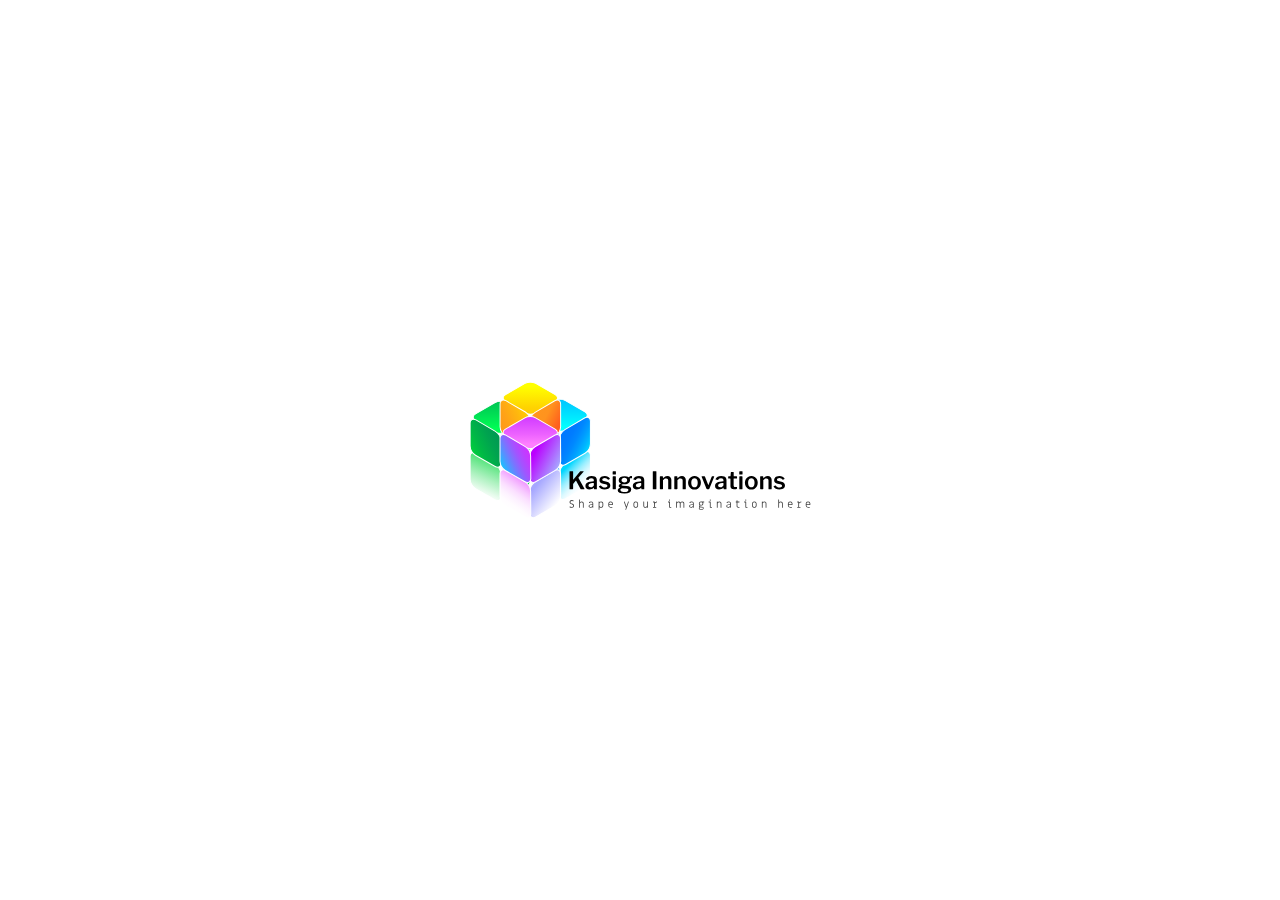
<file: SqueezeRushIOS/Web/index.html>
<!doctype html>
<html lang="en">
<head>
  <meta charset="utf-8">
  <meta name="viewport" content="width=device-width, initial-scale=1, viewport-fit=cover">
  <meta name="theme-color" content="#101114">
  <meta name="apple-mobile-web-app-capable" content="yes">
  <meta name="apple-mobile-web-app-title" content="Squeeze Rush">
  <meta name="apple-mobile-web-app-status-bar-style" content="black-translucent">
  <meta name="description" content="Squeeze through steel gates, dodge glowing crawlers, collect powers, and climb a 25-level cartoon campaign.">
  <meta property="og:type" content="website">
  <meta property="og:title" content="Squeeze Rush">
  <meta property="og:description" content="Squeeze. Dodge. Climb! Play the 25-level browser campaign.">
  <meta property="og:image" content="https://squeeze-rush-2d.g-singh302.chatgpt.site/assets/social/squeeze-rush-share.png">
  <meta name="twitter:card" content="summary_large_image">
  <meta name="twitter:title" content="Squeeze Rush">
  <meta name="twitter:description" content="Squeeze. Dodge. Climb! Play the 25-level browser campaign.">
  <meta name="twitter:image" content="https://squeeze-rush-2d.g-singh302.chatgpt.site/assets/social/squeeze-rush-share.png">
  <title>Squeeze Rush</title>
  <link rel="icon" href="app-icon-192.png" type="image/png">
  <link rel="stylesheet" href="styles.css?v=2026-09-05-build-19">
  <script>
    if (location.protocol === "http:" || location.protocol === "https:") {
      const manifest = document.createElement("link");
      manifest.rel = "manifest";
      manifest.href = "manifest.webmanifest";
      document.head.appendChild(manifest);
    }
  </script>
</head>
<body>
  <main id="app">
    <canvas id="gameCanvas" aria-label="Squeeze Rush game field"></canvas>
    <div id="squeezeScreenGlow" class="squeeze-screen-glow" aria-hidden="true"></div>

    <section id="squeezeMeter" class="squeeze-meter" role="progressbar" aria-label="Squeeze pressure" aria-valuemin="0" aria-valuemax="100" aria-valuenow="0">
      <div class="squeeze-meter-copy">
        <span>Squeeze pressure</span>
        <strong id="squeezeStatus">Cool</strong>
      </div>
      <div class="squeeze-meter-track"><i id="squeezeFill"></i></div>
    </section>

    <section class="hud" aria-live="polite">
      <div class="hud-chip">
        <span>Score</span>
        <strong id="scoreValue">0</strong>
      </div>
      <div class="hud-chip best-chip">
        <span>Best</span>
        <strong id="bestValue">0</strong>
      </div>
      <div class="hud-chip accent">
        <span>Level</span>
        <strong id="levelValue">1</strong>
      </div>
      <div class="hud-chip power-chip">
        <span>Power</span>
        <div id="powerIcons" class="power-icons" aria-label="No active powers">
          <span class="power-empty">None</span>
        </div>
      </div>
    </section>

    <section class="mode-status" aria-live="polite">
      <span id="modeNameValue">Campaign</span>
      <strong id="goalValue">Best 0</strong>
    </section>

    <section class="rush-meter" aria-live="polite" aria-label="Overdrive meter">
      <div class="rush-meter-copy">
        <span id="comboValue">Flow x1</span>
        <strong id="overdriveLabel">Overdrive</strong>
      </div>
      <div class="rush-meter-track"><i id="overdriveFill"></i></div>
    </section>

    <section id="levelObjectiveHud" class="level-objective-hud" aria-live="polite" aria-hidden="true">
      <div class="level-objective-heading">
        <span id="levelObjectiveBadge">Level 1 mission</span>
        <strong id="levelObjectiveTitle">Gate Basics</strong>
      </div>
      <div id="levelObjectiveProgress" class="level-objective-progress" role="progressbar" aria-label="Level objective progress" aria-valuemin="0" aria-valuemax="100" aria-valuenow="0">
        <i id="levelObjectiveFill"></i>
        <span id="levelObjectiveValue">0 / 4 gates</span>
      </div>
    </section>

    <section id="menu" class="overlay">
      <div class="panel" data-scrollable tabindex="0" aria-label="Main menu">
        <div class="brand-row">
          <img src="icon.svg" alt="" class="app-icon">
          <div>
            <h1>Squeeze Rush</h1>
            <p id="campaignLabel">25-level campaign</p>
          </div>
        </div>

        <div class="showpiece" aria-hidden="true">
          <span class="demo-bar left"></span>
          <span class="demo-blob"></span>
          <span class="demo-bar right"></span>
        </div>

        <p class="tagline">Squeeze. Dodge. Climb!</p>

        <div class="career-card">
          <div class="career-rank">
            <span id="rankBadge">R1</span>
            <div><small>Rush rank</small><strong id="rankName">Rookie</strong></div>
          </div>
          <div class="career-progress">
            <div><span id="xpLabel">0 / 100 XP</span><em id="coreLabel">0 Cores</em></div>
            <div class="xp-track"><i id="xpFill"></i></div>
          </div>
        </div>

        <div id="monetizationActions" class="monetization-actions hidden" aria-live="polite">
          <button id="removeAdsBtn" type="button">Remove Ads</button>
          <button id="restorePurchasesBtn" type="button">Restore Purchase</button>
          <button id="privacyOptionsBtn" type="button">Privacy Choices</button>
          <small id="purchaseStatus">Connecting to the App Store…</small>
        </div>

        <details class="contract-board" aria-label="Bonus challenges">
          <summary><span>Bonus Challenges</span><small>4 missions</small></summary>
          <div id="contractList" class="contract-list"></div>
        </details>
        <div class="mode-grid">
          <button class="mode-button primary" data-mode="campaign">
            <span class="mode-icon" aria-hidden="true">★</span>
            <span class="mode-title">Campaign</span>
            <em id="campaignMenuStars" class="campaign-route-label">0 / 75 Stars</em>
          </button>
          <button class="mode-button" data-mode="arcade">
            <span class="mode-icon" aria-hidden="true">∞</span>
            <span class="mode-title">Arcade</span>
            <em class="mode-best" data-best-mode="arcade">Best 0</em>
          </button>
          <button class="mode-button" data-mode="sprint">
            <span class="mode-icon mode-icon-small" aria-hidden="true">60</span>
            <span class="mode-title">Sprint</span>
            <em class="mode-best" data-best-mode="sprint">Best 0</em>
          </button>
          <button class="mode-button" data-mode="zen">
            <span class="mode-icon" aria-hidden="true">◎</span>
            <span class="mode-title">Zen</span>
            <em class="mode-best" data-best-mode="zen">Best 0</em>
          </button>
          <button class="mode-button danger" data-mode="chaos">
            <span class="mode-icon" aria-hidden="true">!</span>
            <span class="mode-title">Chaos</span>
            <em class="mode-best" data-best-mode="chaos">Best 0</em>
          </button>
        </div>

        <div class="menu-actions">
          <button id="soundToggleBtn" class="sound-toggle" type="button">Sound On</button>
          <button id="closeGameBtn" class="close-game" type="button">Close Game</button>
        </div>
      </div>
    </section>

    <section id="campaignMap" class="overlay campaign-map-overlay" aria-hidden="true">
      <div class="campaign-map-panel">
        <header class="campaign-map-header">
          <button id="campaignMapBackBtn" class="map-back-button" type="button" aria-label="Back to menu">Back</button>
          <div>
            <p class="eyebrow">The long climb</p>
            <h2>Campaign Ladder</h2>
          </div>
          <span class="campaign-map-best"><strong id="campaignStarTotal">0 / 75</strong> Stars</span>
        </header>

        <div id="campaignMapScroll" class="campaign-map-scroll" data-scrollable tabindex="0">
          <div class="campaign-map-intro">
            <strong>Climb. Unlock levels. Defeat the Crawler King!</strong>
          </div>

          <div id="campaignLadder" class="campaign-ladder">
            <span class="campaign-ladder-rail" aria-hidden="true"></span>

            <article class="campaign-rung first-steps" data-campaign-level="1" style="--level-accent:#4cc9f0;--level-glow:rgba(76,201,240,0.34)">
              <div class="campaign-scene scene-first-steps" role="img" aria-label="Runner squeezing through the steel training gates">
                <span class="scene-grid"></span>
                <span class="scene-gate gate-left"></span>
                <span class="scene-gate gate-right"></span>
                <span class="scene-runner"></span>
              </div>
              <div class="campaign-rung-copy">
                <span class="campaign-level-tag">Level 1</span>
                <h3>First Steps</h3>
                <p>Wide gates · Gentle speed</p>
                <div class="campaign-star-row" data-star-level="0"><span>★</span><span>★</span><span>★</span><em>Next 15</em></div>
                <div class="campaign-level-progress" data-progress-level="0" role="progressbar" aria-label="First Steps completion" aria-valuemin="0" aria-valuemax="100" aria-valuenow="0"><span>0%</span></div>
              </div>
            </article>

            <article class="campaign-rung crawler-alley" data-campaign-level="2" style="--level-accent:#2ee6a6;--level-glow:rgba(46,230,166,0.34)">
              <div class="campaign-scene scene-crawler-alley" role="img" aria-label="Blue glowing crawler running through Crawler Alley">
                <span class="scene-grid"></span>
                <span class="scene-crawler-sprite crawler-main"></span>
                <span class="scene-crawler-sprite crawler-echo"></span>
                <span class="scene-runner"></span>
              </div>
              <div class="campaign-rung-copy">
                <span class="campaign-level-tag">Level 2</span>
                <h3>Crawler Alley</h3>
                <p>Blue hunters · Moving lanes</p>
                <div class="campaign-star-row" data-star-level="1"><span>★</span><span>★</span><span>★</span><em>Next 60</em></div>
                <div class="campaign-level-progress" data-progress-level="1" role="progressbar" aria-label="Crawler Alley completion" aria-valuemin="0" aria-valuemax="100" aria-valuenow="0"><span>0%</span></div>
              </div>
            </article>

            <article class="campaign-rung unstable-works" data-campaign-level="3" style="--level-accent:#ffd166;--level-glow:rgba(255,209,102,0.34)">
              <div class="campaign-scene scene-unstable-works" role="img" aria-label="Heat vents erupting inside the unstable works">
                <span class="scene-grid"></span>
                <span class="scene-vent vent-one"><i></i></span>
                <span class="scene-vent vent-two"><i></i></span>
                <span class="scene-vent vent-three"><i></i></span>
                <span class="scene-runner"></span>
              </div>
              <div class="campaign-rung-copy">
                <span class="campaign-level-tag">Level 3</span>
                <h3>Unstable Works</h3>
                <p>Heat bursts · Crosswinds</p>
                <div class="campaign-star-row" data-star-level="2"><span>★</span><span>★</span><span>★</span><em>Next 130</em></div>
                <div class="campaign-level-progress" data-progress-level="2" role="progressbar" aria-label="Unstable Works completion" aria-valuemin="0" aria-valuemax="100" aria-valuenow="0"><span>0%</span></div>
              </div>
            </article>

            <article class="campaign-rung shadow-surge" data-campaign-level="4" style="--level-accent:#ff5a5f;--level-glow:rgba(255,90,95,0.34)">
              <div class="campaign-scene scene-shadow-surge" role="img" aria-label="Crawler pack surging through a red warning zone">
                <span class="scene-warning-ring ring-one"></span>
                <span class="scene-warning-ring ring-two"></span>
                <span class="scene-crawler-sprite crawler-main"></span>
                <span class="scene-crawler-sprite crawler-flank"></span>
                <span class="scene-runner"></span>
              </div>
              <div class="campaign-rung-copy">
                <span class="campaign-level-tag">Level 4</span>
                <h3>Shadow Surge</h3>
                <p>Crawler packs · Minefields</p>
                <div class="campaign-star-row" data-star-level="3"><span>★</span><span>★</span><span>★</span><em>Next 235</em></div>
                <div class="campaign-level-progress" data-progress-level="3" role="progressbar" aria-label="Shadow Surge completion" aria-valuemin="0" aria-valuemax="100" aria-valuenow="0"><span>0%</span></div>
              </div>
            </article>

            <article class="campaign-rung the-gauntlet" data-campaign-level="5" style="--level-accent:#f77f00;--level-glow:rgba(247,127,0,0.34)">
              <div class="campaign-scene scene-gauntlet" role="img" aria-label="Runner charging through layered steel gates in Gatehouse">
                <span class="scene-grid"></span>
                <span class="scene-gate gate-left rear"></span>
                <span class="scene-gate gate-right rear"></span>
                <span class="scene-gate gate-left front"></span>
                <span class="scene-gate gate-right front"></span>
                <span class="scene-danger-core"></span>
                <span class="scene-runner"></span>
              </div>
              <div class="campaign-rung-copy">
                <span class="campaign-level-tag">Level 5</span>
                <h3>Gatehouse</h3>
                <p>Layered gates · Rising pressure</p>
                <div class="campaign-star-row" data-star-level="4"><span>★</span><span>★</span><span>★</span><em>Next 380</em></div>
                <div class="campaign-level-progress" data-progress-level="4" role="progressbar" aria-label="Gatehouse completion" aria-valuemin="0" aria-valuemax="100" aria-valuenow="0"><span>0%</span></div>
              </div>
            </article>

            <div id="campaignSummit" class="campaign-summit">
              <span>Level 25 summit</span>
              <strong>Defeat the Crawler King!</strong>
            </div>
          </div>
        </div>

        <footer class="campaign-map-actions">
          <button id="campaignStartBtn" class="primary" type="button">Start Campaign</button>
        </footer>
      </div>
    </section>

    <section id="instructions" class="overlay instruction-overlay" aria-live="polite">
      <div class="panel instruction-panel" data-scrollable tabindex="0" aria-label="How to play">
        <p id="instructionEyebrow" class="eyebrow">How to play</p>
        <h2 id="instructionTitle">Campaign</h2>
        <div id="instructionArt" class="instruction-art campaign" aria-label="How to play diagram">
          <span class="guide-lane left"></span>
          <span class="guide-lane right"></span>
          <span class="guide-wall top-left"></span>
          <span class="guide-wall top-right"></span>
          <span class="guide-player"></span>
          <span class="guide-finger"></span>
          <span class="guide-pickup shield">S</span>
          <span class="guide-pickup slow">T</span>
          <span class="guide-arrow">OK</span>
        </div>
        <div class="instruction-copy">
          <strong id="instructionModeLine">Squeeze through the gaps.</strong>
          <p id="instructionGoalLine">Hold to squeeze, release to cool down, and grab powers.</p>
        </div>
        <div class="instruction-points" aria-label="Mode instructions">
          <span id="instructionPointOne">Hold the screen to get narrow.</span>
          <span id="instructionPointTwo">Release before the pressure bar pops.</span>
          <span id="instructionPointThree">Collect powers and chase your best.</span>
        </div>
        <div class="button-row stacked">
          <button id="instructionOkBtn" class="primary" type="button">OK</button>
          <button id="instructionBackBtn" type="button">Menu</button>
        </div>
      </div>
    </section>

    <section id="gameOver" class="overlay">
      <div class="panel compact" data-scrollable tabindex="0" aria-label="Run results">
        <p class="eyebrow">Run ended</p>
        <h2 id="finalScore">0</h2>
        <p id="resultLine" class="tagline">Score locked.</p>
        <div class="result-stats">
          <span><small>Encounters</small><strong id="resultGates">0</strong></span>
          <span><small>Perfect</small><strong id="resultPerfect">0</strong></span>
          <span><small>Best Flow</small><strong id="resultCombo">x1</strong></span>
        </div>
        <div id="rewardLine" class="reward-line">+0 XP</div>
        <div class="button-row stacked">
          <button id="reviveBtn" class="primary hidden">Revive</button>
          <button id="rewardedReviveBtn" class="rewarded-revive hidden" type="button">Watch Ad to Revive</button>
          <button id="retryBtn" class="primary">Retry</button>
          <button id="shareBtn">Share Score</button>
          <button id="menuBtn">Menu</button>
        </div>
      </div>
    </section>

    <section id="levelVictory" class="overlay level-victory" aria-live="assertive" aria-hidden="true">
      <div class="panel compact victory-panel" data-scrollable tabindex="0" aria-label="Level complete">
        <p id="victoryEyebrow" class="eyebrow">Level 1 complete</p>
        <h2 id="victoryTitle">Victory!</h2>
        <p id="victoryMission" class="victory-mission">Mission complete</p>
        <div id="victoryStars" class="victory-stars" aria-label="1 of 3 stars earned">
          <span>★</span><span>★</span><span>★</span>
        </div>
        <div class="victory-target"><span>Target complete</span><strong id="victoryTarget">4 / 4 gates</strong></div>
        <div class="result-stats victory-stats">
          <span><small>Time</small><strong id="victoryTime">0.0s</strong></span>
          <span><small>Score</small><strong id="victoryScore">0</strong></span>
          <span><small>Best Flow</small><strong id="victoryCombo">x1</strong></span>
        </div>
        <p id="victoryUnlock" class="victory-unlock">Level 2 unlocked!</p>
        <div class="button-row stacked">
          <button id="nextLevelBtn" class="primary" type="button">Next Level</button>
          <button id="replayLevelBtn" type="button">Replay Level</button>
          <button id="victoryMapBtn" type="button">Campaign Ladder</button>
        </div>
      </div>
    </section>

    <section id="countdownOverlay" class="countdown-overlay" aria-live="assertive" aria-hidden="true">
      <strong id="countdownValue">3</strong>
    </section>

    <section id="brandSplash" class="brand-splash is-visible" aria-hidden="false">
      <div class="splash-banner">
        <img src="company-logo.svg" alt="">
      </div>
    </section>

    <div id="toast" role="status" aria-live="polite"></div>
  </main>

  <script src="run-lifecycle.js?v=2026-08-28-review-fix"></script>
  <script src="native-bridge.js?v=2026-08-31-build-18"></script>
  <script src="game.js?v=2026-09-05-build-19"></script>
</body>
</html>
</file>
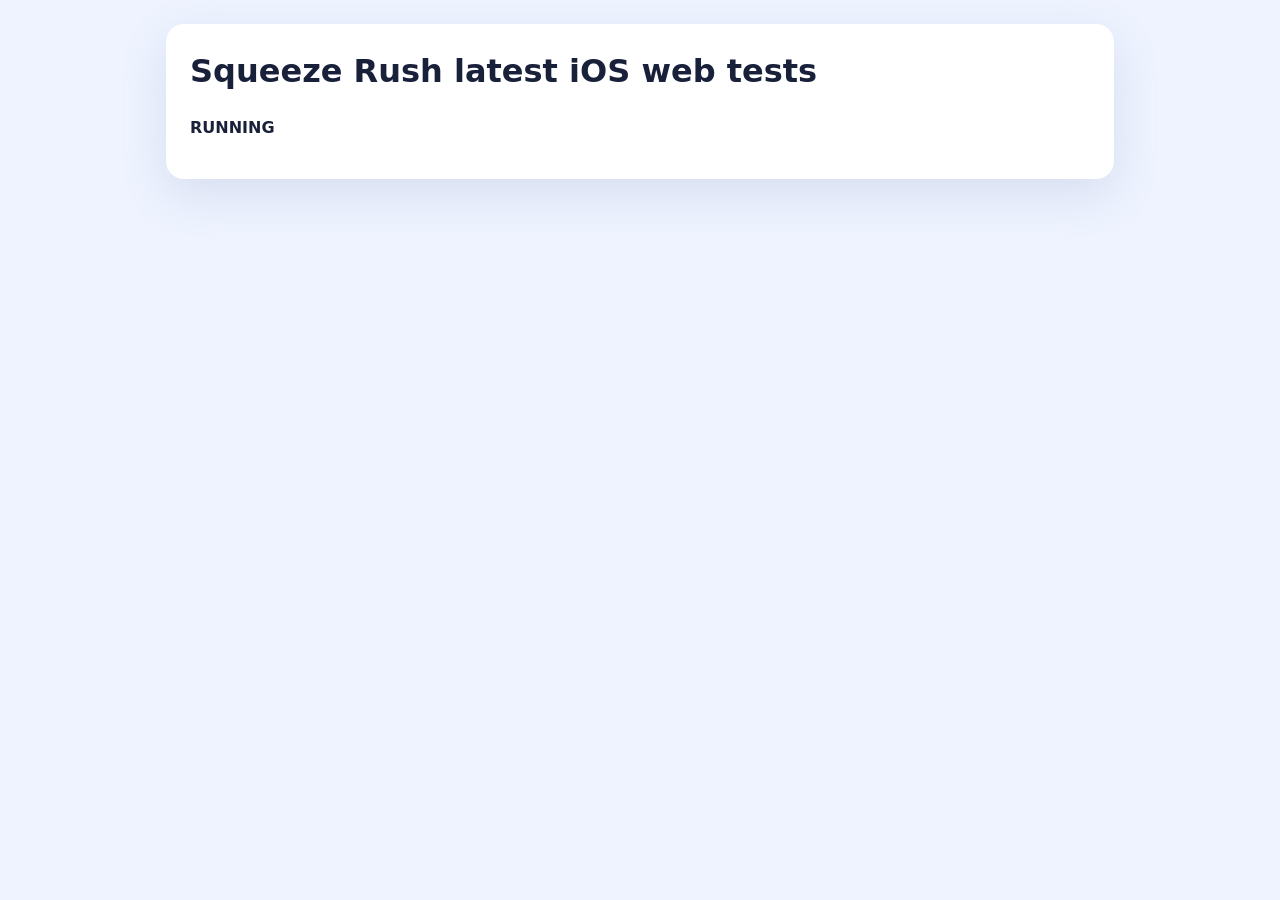
<file: tools/latest-web-monetization-tests.html>
<!doctype html>
<html lang="en">
<head>
  <meta charset="utf-8">
  <meta name="viewport" content="width=device-width, initial-scale=1">
  <title>Latest Web Monetization Tests</title>
  <style>
    body { margin: 0; padding: 24px; font: 16px/1.45 system-ui, sans-serif; color: #18203a; background: #eef3ff; }
    main { max-width: 900px; margin: auto; padding: 24px; border-radius: 18px; background: white; box-shadow: 0 15px 45px #7f8db433; }
    h1 { margin-top: 0; }
    #summary { font-weight: 800; }
    li { margin: 8px 0; }
    .pass { color: #087443; }
    .fail { color: #b42318; }
    iframe { position: fixed; left: -2000px; width: 430px; height: 932px; border: 0; }
  </style>
</head>
<body>
  <main>
    <h1>Squeeze Rush latest iOS web tests</h1>
    <p id="summary">RUNNING</p>
    <ol id="results"></ol>
  </main>
  <iframe id="game" src="../SqueezeRushIOS/Web/index.html?nativeBridgeMock=1&amp;monetizationTest=1&amp;debug=1"></iframe>
  <script src="latest-web-monetization-tests.js"></script>
</body>
</html>
</file>
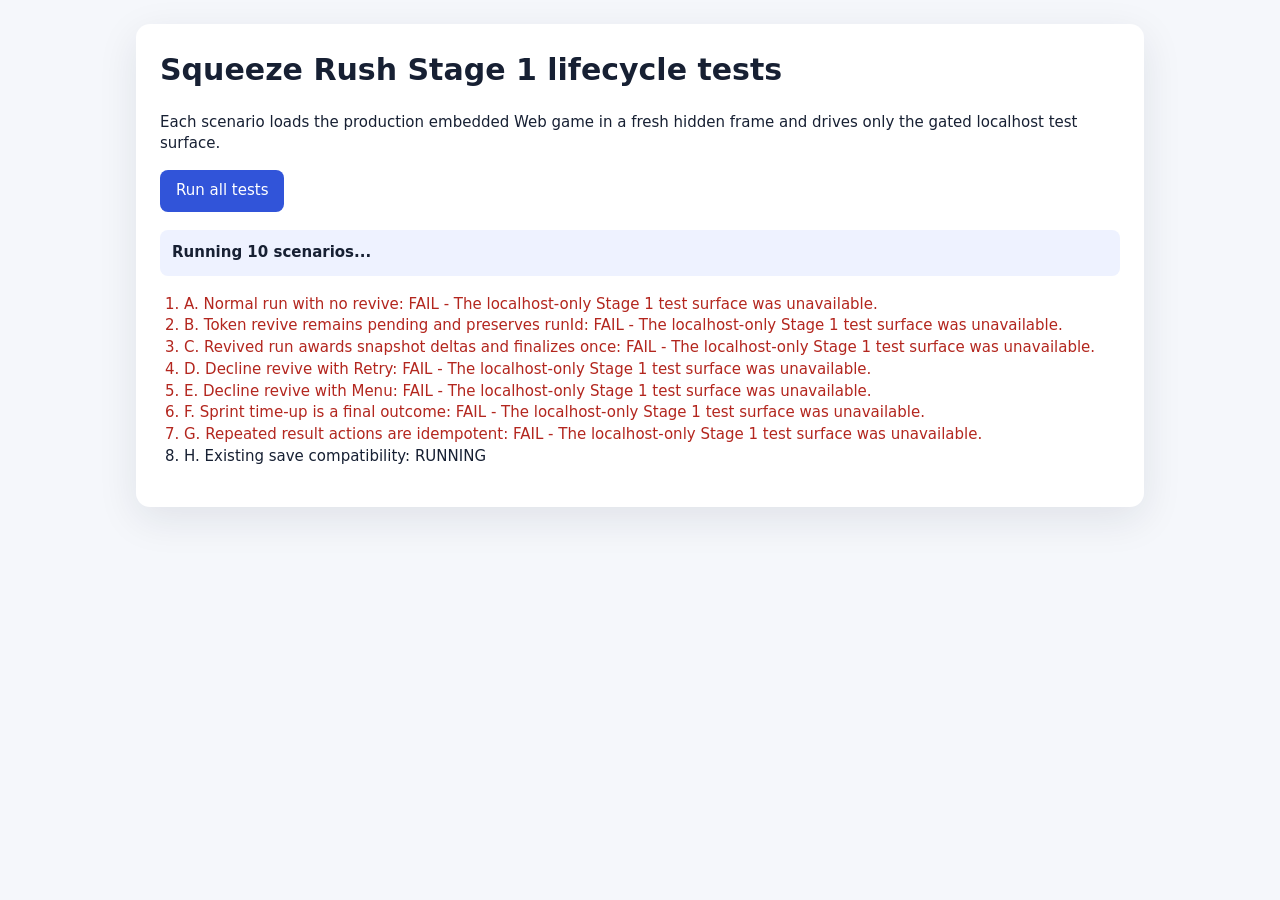
<file: tools/stage1-lifecycle-tests.html>
<!doctype html>
<html lang="en">
<head>
  <meta charset="utf-8">
  <meta name="viewport" content="width=device-width, initial-scale=1">
  <title>Squeeze Rush Stage 1 Lifecycle Tests</title>
  <style>
    body { margin: 0; padding: 24px; font: 15px/1.45 system-ui, sans-serif; color: #172033; background: #f5f7fb; }
    main { max-width: 960px; margin: auto; padding: 24px; background: white; border-radius: 14px; box-shadow: 0 12px 40px #18213a18; }
    h1 { margin-top: 0; }
    button { padding: 10px 16px; border: 0; border-radius: 8px; color: white; background: #3154d9; font: inherit; cursor: pointer; }
    #summary { margin: 18px 0; padding: 12px; border-radius: 8px; background: #eef2ff; font-weight: 700; }
    #results { padding-left: 24px; }
    .pass { color: #137333; }
    .fail { color: #b3261e; }
    iframe { position: fixed; width: 375px; height: 667px; left: -10000px; top: 0; border: 0; }
  </style>
  <script src="stage1-lifecycle-tests.js" defer></script>
</head>
<body>
  <main>
    <h1>Squeeze Rush Stage 1 lifecycle tests</h1>
    <p>Each scenario loads the production embedded Web game in a fresh hidden frame and drives only the gated localhost test surface.</p>
    <button id="runTests" type="button">Run all tests</button>
    <div id="summary" role="status">Waiting to run.</div>
    <ol id="results"></ol>
  </main>
</body>
</html>
</file>
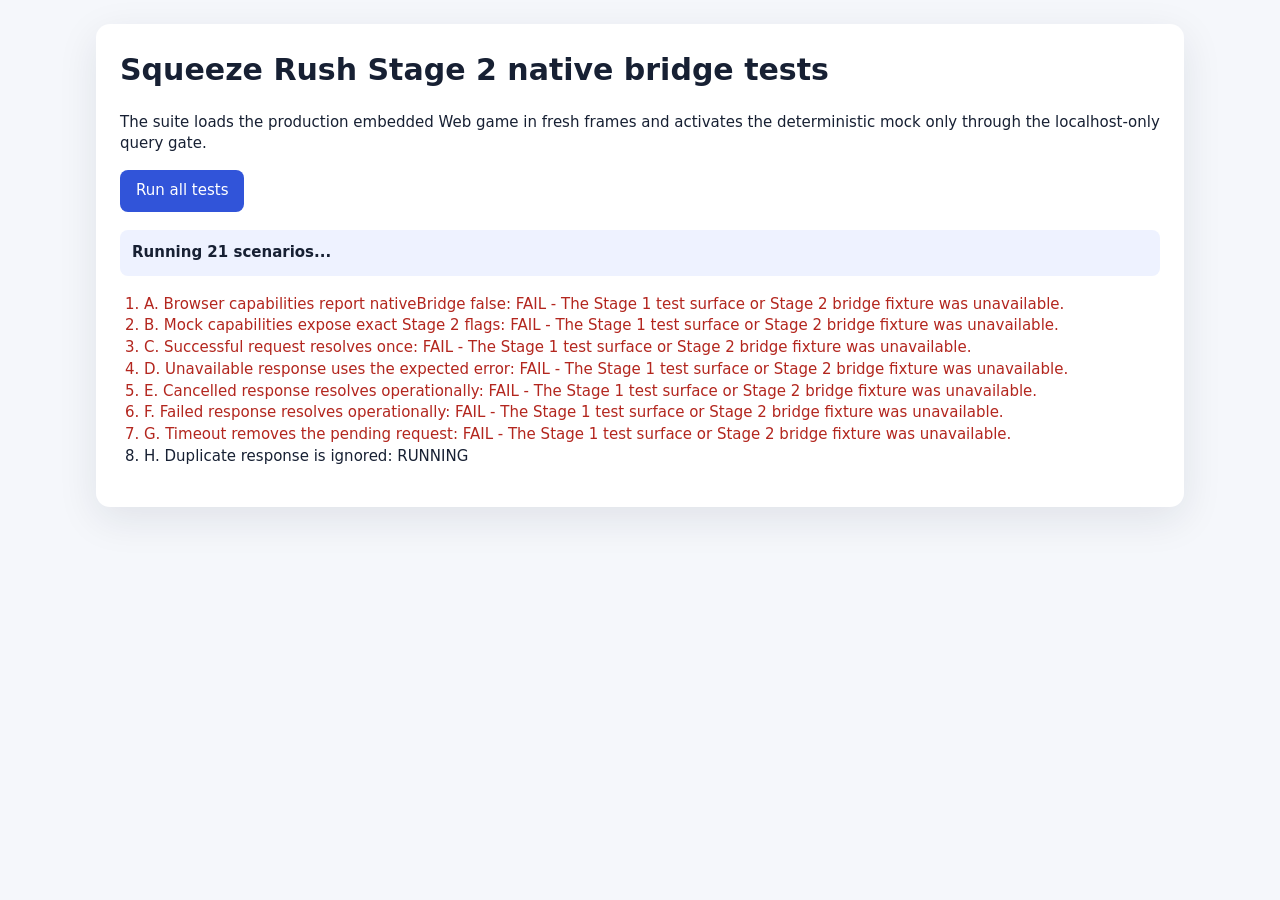
<file: tools/stage2-bridge-tests.html>
<!doctype html>
<html lang="en">
<head>
  <meta charset="utf-8">
  <meta name="viewport" content="width=device-width, initial-scale=1">
  <title>Squeeze Rush Stage 2 Bridge Tests</title>
  <style>
    body { margin: 0; padding: 24px; font: 15px/1.45 system-ui, sans-serif; color: #172033; background: #f5f7fb; }
    main { max-width: 1040px; margin: auto; padding: 24px; background: white; border-radius: 14px; box-shadow: 0 12px 40px #18213a18; }
    h1 { margin-top: 0; }
    button { padding: 10px 16px; border: 0; border-radius: 8px; color: white; background: #3154d9; font: inherit; cursor: pointer; }
    #summary { margin: 18px 0; padding: 12px; border-radius: 8px; background: #eef2ff; font-weight: 700; }
    #results { padding-left: 24px; }
    .pass { color: #137333; }
    .fail { color: #b3261e; }
    iframe { position: fixed; width: 375px; height: 667px; left: -10000px; top: 0; border: 0; }
  </style>
  <script src="stage2-bridge-tests.js" defer></script>
</head>
<body>
  <main>
    <h1>Squeeze Rush Stage 2 native bridge tests</h1>
    <p>The suite loads the production embedded Web game in fresh frames and activates the deterministic mock only through the localhost-only query gate.</p>
    <button id="runTests" type="button">Run all tests</button>
    <div id="summary" role="status">Waiting to run.</div>
    <ol id="results"></ol>
  </main>
</body>
</html>
</file>
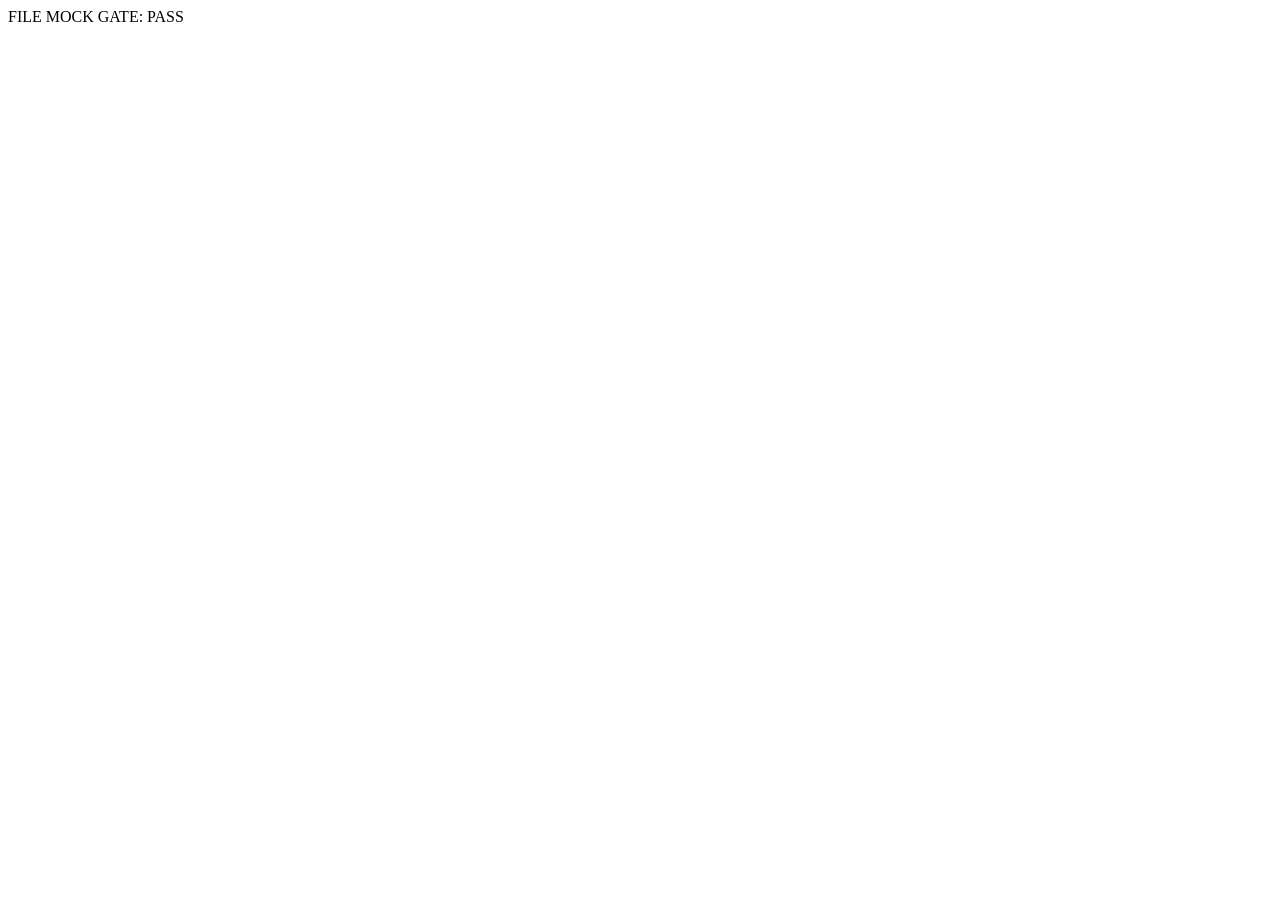
<file: tools/stage2-file-mock-probe.html>
<!doctype html>
<html lang="en">
<head>
  <meta charset="utf-8">
  <title>Stage 2 file mock gate probe</title>
</head>
<body>
  <div id="result">FILE MOCK GATE: RUNNING</div>
  <script src="../SqueezeRushIOS/Web/native-bridge.js"></script>
  <script>
    document.getElementById("result").textContent = window.__SQUEEZE_RUSH_NATIVE_BRIDGE_MOCK__
      ? "FILE MOCK GATE: FAIL"
      : "FILE MOCK GATE: PASS";
  </script>
</body>
</html>
</file>
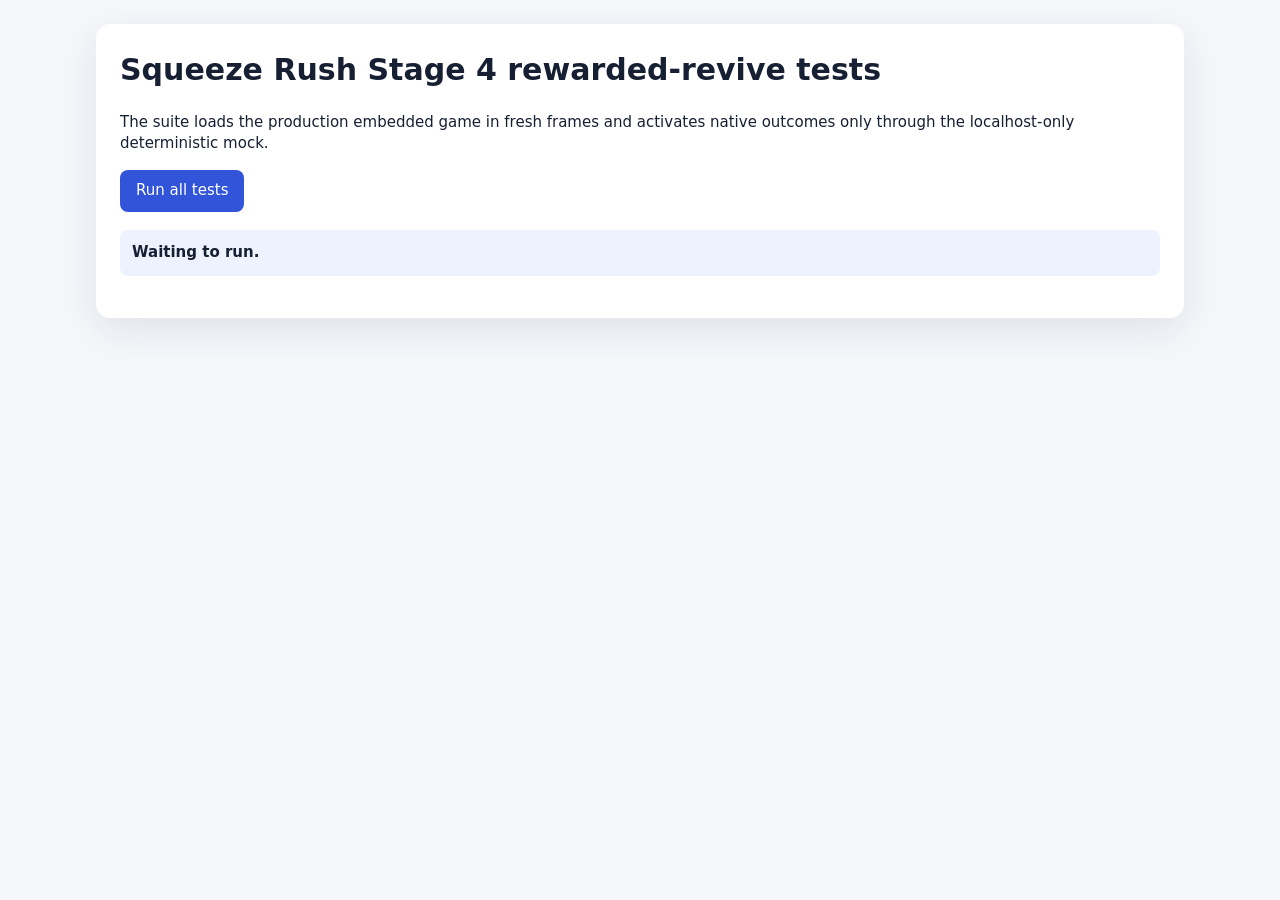
<file: tools/stage4-rewarded-revive-tests.html>
<!doctype html>
<html lang="en">
<head>
  <meta charset="utf-8">
  <meta name="viewport" content="width=device-width, initial-scale=1">
  <title>Squeeze Rush Stage 4 Rewarded Revive Tests</title>
  <style>
    body { margin: 0; padding: 24px; font: 15px/1.45 system-ui, sans-serif; color: #172033; background: #f5f7fb; }
    main { max-width: 1040px; margin: auto; padding: 24px; background: white; border-radius: 14px; box-shadow: 0 12px 40px #18213a18; }
    h1 { margin-top: 0; }
    button { padding: 10px 16px; border: 0; border-radius: 8px; color: white; background: #3154d9; font: inherit; cursor: pointer; }
    #summary { margin: 18px 0; padding: 12px; border-radius: 8px; background: #eef2ff; font-weight: 700; }
    #results { padding-left: 24px; }
    .pass { color: #137333; }
    .fail { color: #b3261e; }
    iframe { position: fixed; width: 375px; height: 667px; left: -10000px; top: 0; border: 0; }
  </style>
  <script src="stage4-rewarded-revive-tests.js" defer></script>
</head>
<body>
  <main>
    <h1>Squeeze Rush Stage 4 rewarded-revive tests</h1>
    <p>The suite loads the production embedded game in fresh frames and activates native outcomes only through the localhost-only deterministic mock.</p>
    <button id="runTests" type="button">Run all tests</button>
    <div id="summary" role="status">Waiting to run.</div>
    <ol id="results"></ol>
  </main>
</body>
</html>
</file>
<file: SqueezeRushIOS/Web/styles.css>
:root {
  color-scheme: light;
  --ink: #26315f;
  --muted: #70789d;
  --shell: rgba(255, 255, 255, 0.94);
  --shell-strong: rgba(255, 255, 255, 0.98);
  --line: rgba(56, 70, 130, 0.18);
  --coral: #ff5470;
  --mint: #20d8a0;
  --gold: #ffbd32;
  --cyan: #35bff2;
  --black: #dff6ff;
}

* {
  box-sizing: border-box;
  -webkit-touch-callout: none;
  -webkit-user-drag: none;
  -webkit-user-select: none;
  user-select: none;
}

html,
body {
  width: 100%;
  height: 100%;
  margin: 0;
  overflow: hidden;
  background: var(--black);
  color: var(--ink);
  font-family: Inter, ui-sans-serif, system-ui, -apple-system, BlinkMacSystemFont, "Segoe UI", sans-serif;
  letter-spacing: 0;
  -webkit-tap-highlight-color: transparent;
  -webkit-text-size-adjust: 100%;
  overscroll-behavior: none;
}

button {
  appearance: none;
  border: 1px solid var(--line);
  border-radius: 16px;
  min-height: 46px;
  padding: 0 16px;
  background: rgba(247, 244, 234, 0.08);
  color: var(--ink);
  font: 800 0.92rem/1 system-ui, -apple-system, BlinkMacSystemFont, "Segoe UI", sans-serif;
  letter-spacing: 0.02em;
  cursor: pointer;
}

button:active {
  transform: translateY(1px);
}

button.primary {
  border-color: transparent;
  background: var(--coral);
  color: #100c0c;
  box-shadow: 0 12px 26px rgba(255, 90, 95, 0.24);
}

#app {
  position: fixed;
  inset: 0;
  overflow: hidden;
  touch-action: pan-y;
  background:
    radial-gradient(circle at 22% 16%, rgba(76, 201, 240, 0.14), transparent 28%),
    radial-gradient(circle at 72% 90%, rgba(46, 230, 166, 0.12), transparent 30%),
    #101114;
}

#gameCanvas {
  position: absolute;
  inset: 0;
  width: 100%;
  height: 100%;
  display: block;
  touch-action: none;
}

.squeeze-screen-glow {
  --squeeze-glow: rgba(255, 151, 38, 0.38);
  --squeeze-edge: rgba(255, 112, 24, 0.52);
  --squeeze-glow-opacity: 0;
  position: fixed;
  inset: 0;
  z-index: 2;
  pointer-events: none;
  opacity: var(--squeeze-glow-opacity);
  background:
    radial-gradient(ellipse at 50% 48%, transparent 28%, var(--squeeze-glow) 100%),
    linear-gradient(180deg, var(--squeeze-glow), transparent 24%, transparent 76%, var(--squeeze-glow));
  box-shadow: inset 0 0 120px 22px var(--squeeze-edge);
  transition: opacity 80ms linear;
}

.squeeze-screen-glow.is-critical {
  animation: squeezeScreenPulse 480ms ease-in-out infinite alternate;
}

@keyframes squeezeScreenPulse {
  from {
    filter: brightness(0.9);
  }
  to {
    filter: brightness(1.22);
  }
}

.squeeze-meter {
  --squeeze-color: #ff9f43;
  position: fixed;
  top: max(6px, env(safe-area-inset-top));
  left: 50%;
  z-index: 4;
  width: min(680px, calc(100vw - 16px));
  min-height: 38px;
  padding: 5px 10px 7px;
  border: 2px solid rgba(255, 159, 67, 0.46);
  border-radius: 13px;
  background: rgba(12, 14, 18, 0.84);
  box-shadow: 0 8px 28px rgba(0, 0, 0, 0.34), inset 0 1px 0 rgba(255, 255, 255, 0.07);
  backdrop-filter: blur(16px);
  transform: translateX(-50%);
  pointer-events: none;
  transition: border-color 90ms linear, box-shadow 90ms linear;
}

.squeeze-meter-copy {
  display: flex;
  align-items: center;
  justify-content: space-between;
  gap: 8px;
  margin-bottom: 3px;
  color: rgba(247, 244, 234, 0.78);
  font-size: clamp(0.58rem, 2.2vw, 0.7rem);
  font-weight: 950;
  letter-spacing: 0.08em;
  text-transform: uppercase;
}

.squeeze-meter-copy strong {
  color: var(--squeeze-color);
  font-size: clamp(0.62rem, 2.4vw, 0.76rem);
  text-shadow: 0 0 14px var(--squeeze-color);
}

.squeeze-meter-track {
  position: relative;
  height: 10px;
  overflow: hidden;
  border: 1px solid rgba(247, 244, 234, 0.16);
  border-radius: 999px;
  background:
    repeating-linear-gradient(90deg, transparent 0 9.6%, rgba(255, 255, 255, 0.07) 9.6% 10%),
    rgba(247, 244, 234, 0.09);
  box-shadow: inset 0 2px 5px rgba(0, 0, 0, 0.48);
}

.squeeze-meter-track i {
  display: block;
  width: 0;
  height: 100%;
  border-radius: inherit;
  background: linear-gradient(90deg, #ffb347, var(--squeeze-color));
  box-shadow: 0 0 18px 3px var(--squeeze-color);
  transition: width 70ms linear, background 90ms linear, box-shadow 90ms linear;
}

.squeeze-meter.is-hot {
  border-color: rgba(255, 118, 45, 0.88);
  box-shadow: 0 8px 28px rgba(0, 0, 0, 0.34), 0 0 26px rgba(255, 104, 40, 0.34);
}

.squeeze-meter.is-critical {
  border-color: #ff4949;
  box-shadow: 0 8px 28px rgba(0, 0, 0, 0.34), 0 0 34px rgba(255, 48, 48, 0.52);
}

.hud {
  position: fixed;
  top: calc(max(6px, env(safe-area-inset-top)) + 44px);
  left: max(8px, env(safe-area-inset-left));
  right: max(8px, env(safe-area-inset-right));
  z-index: 3;
  display: grid;
  grid-template-columns: repeat(4, minmax(0, 1fr));
  gap: 5px;
  pointer-events: none;
}

.hud-chip {
  min-width: 0;
  height: 39px;
  border: 1px solid var(--line);
  border-radius: 11px;
  padding: 3px 7px 4px;
  background: rgba(16, 17, 20, 0.54);
  backdrop-filter: blur(14px);
  display: flex;
  flex-direction: column;
  justify-content: center;
}

.hud-chip span {
  color: var(--muted);
  font-size: 0.52rem;
  font-weight: 800;
  text-transform: uppercase;
}

.hud-chip strong {
  overflow: hidden;
  text-overflow: ellipsis;
  color: var(--ink);
  font-size: clamp(0.78rem, 3vw, 1rem);
  line-height: 1;
  font-weight: 900;
}

.hud-chip small {
  margin-top: 3px;
  overflow: hidden;
  text-overflow: ellipsis;
  color: var(--mint);
  font-size: 0.62rem;
  line-height: 1;
  font-weight: 900;
  text-transform: uppercase;
}

.hud-chip.accent strong {
  color: var(--gold);
}

.hud-chip.best-chip strong {
  color: var(--mint);
}

.power-icons {
  display: flex;
  align-items: center;
  gap: 3px;
  min-height: 21px;
  overflow: hidden;
}

.power-icons .power-empty {
  overflow: hidden;
  text-overflow: ellipsis;
  color: var(--ink);
  font-size: clamp(0.7rem, 2.6vw, 0.85rem);
  line-height: 1;
  font-weight: 900;
}

.power-icon {
  position: relative;
  width: 20px;
  height: 20px;
  border: 2px solid rgba(255, 255, 255, 0.94);
  border-radius: 7px;
  box-shadow: 0 2px 0 rgba(51, 64, 111, 0.2), 0 0 0 1px currentColor;
  flex: 0 0 auto;
}

.power-icon::before {
  content: attr(data-symbol);
  position: absolute;
  inset: 0;
  display: grid;
  place-items: center;
  color: #ffffff;
  font-size: 0.5rem;
  font-weight: 950;
  line-height: 1;
}

.power-icons .power-count {
  position: absolute;
  right: -1px;
  bottom: -1px;
  min-width: 12px;
  height: 11px;
  padding: 0 2px;
  border: 0;
  border-radius: 5px 0 5px 0;
  background: rgba(51, 64, 111, 0.94);
  color: #ffffff;
  font-size: 0.43rem;
  font-weight: 950;
  line-height: 11px;
  text-align: center;
}

.power-icon.shield {
  background: var(--cyan);
  color: var(--cyan);
}

.power-icon.slow {
  background: var(--gold);
  color: var(--gold);
}

.power-icon.coolant {
  background: var(--mint);
  color: var(--mint);
}

.power-icon.revive {
  background: var(--coral);
  color: var(--coral);
}

.power-icon.phase {
  background: #b98cff;
  color: #b98cff;
}

.power-icon.magnet {
  background: #ff8bd1;
  color: #ff8bd1;
}

.power-icon.pulse {
  background: #ff9f43;
  color: #ff9f43;
}

.power-icon.double {
  background: #d8ff5f;
  color: #d8ff5f;
}

.power-icon.slow::before,
.power-icon.double::before {
  color: #33406f;
}

.power-icons .power-more {
  display: grid;
  min-width: 20px;
  height: 20px;
  place-items: center;
  border: 1px solid rgba(75, 93, 161, 0.22);
  border-radius: 7px;
  background: #eef2ff;
  color: #4b5da1;
  font-size: 0.5rem;
  font-weight: 950;
  line-height: 1;
}

.mode-status {
  position: fixed;
  top: calc(max(6px, env(safe-area-inset-top)) + 88px);
  left: 50%;
  z-index: 3;
  display: flex;
  align-items: center;
  justify-content: center;
  gap: 7px;
  min-height: 24px;
  max-width: calc(100vw - 24px);
  padding: 3px 9px;
  border: 1px solid var(--line);
  border-radius: 999px;
  background: rgba(16, 17, 20, 0.46);
  color: var(--muted);
  font-size: 0.58rem;
  font-weight: 900;
  text-transform: uppercase;
  transform: translateX(-50%);
  pointer-events: none;
}

.mode-status strong {
  color: var(--mint);
  font-size: 0.62rem;
}

.rush-meter {
  position: fixed;
  top: calc(max(6px, env(safe-area-inset-top)) + 118px);
  left: 50%;
  z-index: 3;
  width: min(250px, calc(100vw - 24px));
  padding: 4px 9px 6px;
  border: 1px solid var(--line);
  border-radius: 11px;
  background: rgba(16, 17, 20, 0.58);
  backdrop-filter: blur(14px);
  transform: translateX(-50%);
  pointer-events: none;
}

.rush-meter-copy {
  display: flex;
  justify-content: space-between;
  gap: 8px;
  margin-bottom: 3px;
  color: var(--muted);
  font-size: 0.54rem;
  font-weight: 950;
  text-transform: uppercase;
}

.rush-meter-copy strong {
  color: var(--gold);
}

.rush-meter-track,
.xp-track {
  height: 5px;
  overflow: hidden;
  border-radius: 999px;
  background: rgba(247, 244, 234, 0.12);
}

.rush-meter-track i,
.xp-track i {
  display: block;
  width: 0;
  height: 100%;
  border-radius: inherit;
  background: linear-gradient(90deg, var(--coral), var(--gold));
  box-shadow: 0 0 14px rgba(255, 209, 102, 0.64);
  transition: width 180ms ease;
}

.overdrive-active .rush-meter {
  border-color: rgba(255, 209, 102, 0.62);
  box-shadow: 0 0 28px rgba(255, 209, 102, 0.24);
}

body.campaign-running .mode-status {
  display: none;
}

body.campaign-running .rush-meter {
  top: calc(max(6px, env(safe-area-inset-top)) + 88px);
}

body.campaign-running .level-objective-hud {
  top: calc(max(6px, env(safe-area-inset-top)) + 122px);
}

.level-objective-hud {
  position: fixed;
  top: calc(max(6px, env(safe-area-inset-top)) + 154px);
  left: 50%;
  z-index: 3;
  display: none;
  width: min(380px, calc(100vw - 20px));
  padding: 6px 9px 8px;
  border: 1px solid rgba(75, 93, 161, 0.28);
  border-radius: 12px;
  background: rgba(255, 255, 255, 0.93);
  box-shadow: 0 4px 0 rgba(75, 93, 161, 0.18), 0 10px 22px rgba(67, 92, 156, 0.16);
  transform: translateX(-50%);
  pointer-events: none;
}

.level-objective-hud.visible {
  display: block;
  animation: objectiveHudIn 320ms cubic-bezier(0.22, 1, 0.36, 1) both;
}

.level-objective-heading {
  display: flex;
  align-items: baseline;
  justify-content: space-between;
  gap: 7px;
  margin-bottom: 4px;
}

.level-objective-heading span {
  color: #ff5470;
  font-size: 0.5rem;
  font-weight: 950;
  letter-spacing: 0.09em;
  text-transform: uppercase;
}

.level-objective-heading strong {
  overflow: hidden;
  color: #33406f;
  font-size: 0.66rem;
  font-weight: 950;
  text-overflow: ellipsis;
  white-space: nowrap;
}

.level-objective-progress {
  position: relative;
  height: 18px;
  overflow: hidden;
  border: 1px solid rgba(75, 93, 161, 0.2);
  border-radius: 999px;
  background: #e7ebf7;
  box-shadow: inset 0 2px 4px rgba(75, 93, 161, 0.13);
}

.level-objective-progress i {
  display: block;
  width: 0;
  height: 100%;
  border-radius: inherit;
  background: linear-gradient(90deg, #4cc9f0, #2ee6a6 55%, #ffd166);
  box-shadow: 0 0 15px rgba(46, 230, 166, 0.5);
  transition: width 180ms ease;
}

.level-objective-progress.complete i {
  background: linear-gradient(90deg, #2ee6a6, #ffd166);
}

.level-objective-progress span {
  position: absolute;
  inset: 0;
  display: grid;
  place-items: center;
  color: #33406f;
  font-size: 0.54rem;
  font-weight: 950;
  text-shadow: 0 1px 0 rgba(255, 255, 255, 0.82);
}

@keyframes objectiveHudIn {
  from { opacity: 0; transform: translate(-50%, -8px) scale(0.97); }
  to { opacity: 1; transform: translate(-50%, 0) scale(1); }
}

.overlay {
  position: fixed;
  inset: 0;
  z-index: 5;
  display: none;
  align-items: center;
  justify-content: center;
  padding: max(22px, env(safe-area-inset-top)) max(16px, env(safe-area-inset-right)) max(22px, env(safe-area-inset-bottom)) max(16px, env(safe-area-inset-left));
  background: rgba(16, 17, 20, 0.38);
  backdrop-filter: blur(8px);
}

.brand-splash {
  position: fixed;
  inset: 0;
  z-index: 8;
  display: grid;
  place-items: center;
  padding: max(28px, env(safe-area-inset-top)) max(18px, env(safe-area-inset-right)) max(28px, env(safe-area-inset-bottom)) max(18px, env(safe-area-inset-left));
  background: #fff;
  opacity: 0;
  visibility: hidden;
  pointer-events: none;
  transition: opacity 420ms ease, visibility 0s linear 420ms;
}

.brand-splash.is-visible {
  opacity: 1;
  visibility: visible;
  pointer-events: auto;
  transition-delay: 0s;
}

.splash-banner {
  width: min(76vw, 520px);
  min-height: 148px;
  padding: 18px 22px;
  border-radius: 8px;
  background: #fff;
  display: grid;
  place-items: center;
}

.brand-splash img {
  width: 100%;
  max-height: min(26vh, 220px);
  object-fit: contain;
  opacity: 1;
  transform: scale(0.96);
  transition: opacity 420ms ease, transform 900ms ease;
}

.brand-splash.is-visible img {
  opacity: 1;
  transform: scale(1);
}

.overlay.visible {
  display: flex;
}

.countdown-overlay {
  position: fixed;
  inset: 0;
  z-index: 7;
  display: none;
  place-items: center;
  background: rgba(16, 17, 20, 0.34);
  backdrop-filter: blur(5px);
  pointer-events: none;
}

.countdown-overlay.visible {
  display: grid;
}

.countdown-overlay strong {
  min-width: 132px;
  height: 132px;
  border: 2px solid rgba(247, 244, 234, 0.26);
  border-radius: 50%;
  background: rgba(16, 17, 20, 0.78);
  color: var(--gold);
  display: grid;
  place-items: center;
  font-size: clamp(4rem, 18vw, 7rem);
  line-height: 1;
  font-weight: 950;
  box-shadow: 0 0 48px rgba(255, 209, 102, 0.2);
}

.panel {
  width: min(calc(100vw - 32px), 420px);
  max-width: 100%;
  border: 1px solid var(--line);
  max-height: calc(100vh - max(22px, env(safe-area-inset-top)) - max(22px, env(safe-area-inset-bottom)));
  max-height: calc(100dvh - max(22px, env(safe-area-inset-top)) - max(22px, env(safe-area-inset-bottom)));
  overflow-y: auto;
  overscroll-behavior: contain;
  touch-action: pan-y;
  -webkit-overflow-scrolling: touch;
  scrollbar-width: thin;
  scrollbar-color: #9aa8cf transparent;
  border-radius: 24px;
  padding: 18px;
  background: var(--shell);
  box-shadow: 0 24px 60px rgba(0, 0, 0, 0.38);
}

.panel::-webkit-scrollbar {
  width: 5px;
}

.panel::-webkit-scrollbar-thumb {
  border-radius: 4px;
  background: #9aa8cf;
}

.panel.compact {
  text-align: center;
}

.instruction-panel {
  width: min(calc(100vw - 32px), 430px);
}

.instruction-panel h2 {
  margin-top: 4px;
  color: var(--ink);
  font-size: clamp(1.8rem, 7vw, 2.7rem);
  line-height: 0.96;
}

.instruction-art {
  position: relative;
  height: 184px;
  margin-top: 16px;
  overflow: hidden;
  border: 1px solid var(--line);
  border-radius: 8px;
  background:
    linear-gradient(90deg, rgba(247, 244, 234, 0.05) 1px, transparent 1px) 0 0 / 30px 30px,
    linear-gradient(180deg, rgba(247, 244, 234, 0.04) 1px, transparent 1px) 0 0 / 30px 30px,
    rgba(0, 0, 0, 0.24);
}

.guide-lane {
  position: absolute;
  top: 0;
  bottom: 0;
  width: 2px;
  background: rgba(76, 201, 240, 0.52);
  border-radius: 999px;
  box-shadow: 0 0 18px rgba(76, 201, 240, 0.28);
}

.guide-lane.left {
  left: 34%;
}

.guide-lane.right {
  right: 34%;
}

.guide-wall {
  position: absolute;
  top: 42px;
  height: 24px;
  border-radius: 8px;
  background: var(--cyan);
  box-shadow: 0 0 20px rgba(76, 201, 240, 0.36);
}

.guide-wall.top-left {
  left: 0;
  width: 34%;
}

.guide-wall.top-right {
  right: 0;
  width: 34%;
}

.guide-player {
  position: absolute;
  left: 50%;
  bottom: 32px;
  width: 70px;
  height: 46px;
  border-radius: 8px;
  background: var(--coral);
  box-shadow: 0 0 28px rgba(255, 90, 95, 0.42);
  transform: translateX(-50%);
  animation: guideSqueeze 1.25s ease-in-out infinite;
}

.guide-player::before,
.guide-player::after {
  content: "";
  position: absolute;
  top: 17px;
  width: 7px;
  height: 7px;
  border-radius: 50%;
  background: #101114;
}

.guide-player::before {
  left: 21px;
}

.guide-player::after {
  right: 21px;
}

.guide-finger {
  position: absolute;
  left: calc(50% + 46px);
  bottom: 30px;
  width: 28px;
  height: 40px;
  border-radius: 999px;
  border: 2px solid rgba(247, 244, 234, 0.82);
  box-shadow: 0 0 20px rgba(247, 244, 234, 0.12);
}

.guide-finger::after {
  content: "";
  position: absolute;
  left: 50%;
  bottom: -20px;
  width: 2px;
  height: 18px;
  background: rgba(247, 244, 234, 0.56);
  transform: translateX(-50%);
}

.guide-pickup {
  position: absolute;
  top: 83px;
  width: 28px;
  height: 28px;
  border-radius: 50%;
  color: #101114;
  display: grid;
  place-items: center;
  font-size: 0.72rem;
  font-weight: 950;
}

.guide-pickup.shield {
  left: 18%;
  background: var(--cyan);
  box-shadow: 0 0 18px rgba(76, 201, 240, 0.5);
}

.guide-pickup.slow {
  right: 18%;
  background: var(--gold);
  box-shadow: 0 0 18px rgba(255, 209, 102, 0.5);
}

.guide-arrow {
  position: absolute;
  left: 50%;
  top: 18px;
  min-width: 42px;
  padding: 5px 8px;
  border-radius: 999px;
  background: rgba(46, 230, 166, 0.14);
  color: var(--mint);
  font-size: 0.68rem;
  font-weight: 950;
  text-align: center;
  transform: translateX(-50%);
}

.instruction-art.sprint .guide-arrow {
  background: rgba(255, 209, 102, 0.16);
  color: var(--gold);
}

.instruction-art.zen .guide-wall {
  opacity: 0.68;
}

.instruction-art.chaos .guide-wall {
  background: var(--coral);
  box-shadow: 0 0 22px rgba(255, 90, 95, 0.42);
}

.instruction-copy {
  margin-top: 14px;
}

.instruction-copy strong {
  display: block;
  color: var(--ink);
  font-size: 1rem;
  line-height: 1.2;
}

.instruction-copy p {
  margin-top: 5px;
  color: var(--muted);
  font-size: 0.86rem;
  line-height: 1.28;
  font-weight: 700;
}

.instruction-points {
  display: grid;
  gap: 6px;
  margin-top: 12px;
}

.instruction-points span {
  min-height: 30px;
  padding: 8px 10px;
  border: 1px solid var(--line);
  border-radius: 8px;
  color: var(--ink);
  background: rgba(247, 244, 234, 0.05);
  font-size: 0.76rem;
  line-height: 1.18;
  font-weight: 850;
}

@keyframes guideSqueeze {
  0%,
  100% {
    transform: translateX(-50%) scaleX(1.18) scaleY(0.9);
  }
  48% {
    transform: translateX(-50%) scaleX(0.58) scaleY(1.28);
  }
}

.brand-row {
  display: flex;
  align-items: center;
  gap: 12px;
}

.app-icon {
  width: 58px;
  height: 58px;
  border-radius: 8px;
  flex: 0 0 auto;
}

h1,
h2,
p {
  margin: 0;
}

h1 {
  font-size: clamp(2rem, 10vw, 3rem);
  line-height: 0.94;
  font-weight: 950;
}

h2 {
  color: var(--gold);
  font-size: clamp(4rem, 24vw, 7rem);
  line-height: 0.9;
  font-weight: 950;
}

#campaignLabel,
.eyebrow {
  margin-top: 4px;
  color: var(--mint);
  font-size: 0.78rem;
  font-weight: 900;
  text-transform: uppercase;
}

.tagline {
  margin-top: 14px;
  color: var(--muted);
  font-size: 0.98rem;
  line-height: 1.35;
  font-weight: 700;
}

.showpiece {
  position: relative;
  height: 130px;
  margin: 18px 0 2px;
  overflow: hidden;
  border: 1px solid var(--line);
  border-radius: 20px;
  background:
    linear-gradient(90deg, rgba(247, 244, 234, 0.05) 1px, transparent 1px) 0 0 / 32px 32px,
    linear-gradient(180deg, rgba(247, 244, 234, 0.04) 1px, transparent 1px) 0 0 / 32px 32px,
    rgba(0, 0, 0, 0.22);
}

.demo-bar {
  position: absolute;
  top: 47px;
  width: 35%;
  height: 26px;
  background: var(--cyan);
  box-shadow: 0 0 22px rgba(76, 201, 240, 0.36);
}

.demo-bar.left {
  left: 0;
}

.demo-bar.right {
  right: 0;
}

.demo-blob {
  position: absolute;
  left: 50%;
  top: 28px;
  width: 46px;
  height: 76px;
  border-radius: 15px;
  background: var(--coral);
  box-shadow: inset 0 -10px 18px rgba(0, 0, 0, 0.18), 0 0 30px rgba(255, 90, 95, 0.35);
  animation: squeezePulse 1.08s ease-in-out infinite;
}

@keyframes squeezePulse {
  0%,
  100% {
    transform: translateX(-50%) scaleX(1.55) scaleY(0.82);
  }
  48% {
    transform: translateX(-50%) scaleX(0.62) scaleY(1.18);
  }
}

.button-row {
  display: grid;
  grid-template-columns: minmax(0, 1fr) minmax(104px, 0.62fr);
  gap: 10px;
  margin-top: 18px;
}

.button-row.stacked {
  grid-template-columns: 1fr;
  margin-top: 20px;
}

.mode-grid {
  display: grid;
  grid-template-columns: repeat(2, minmax(0, 1fr));
  gap: 8px;
  margin-top: 16px;
}

.career-card {
  display: grid;
  grid-template-columns: auto minmax(0, 1fr);
  gap: 12px;
  align-items: center;
  margin-top: 14px;
  padding: 12px;
  border: 1px solid rgba(76, 201, 240, 0.3);
  border-radius: 18px;
  background: linear-gradient(125deg, rgba(76, 201, 240, 0.12), rgba(46, 230, 166, 0.04));
}

.career-rank {
  display: flex;
  gap: 9px;
  align-items: center;
}

.career-rank > span {
  width: 42px;
  height: 42px;
  display: grid;
  place-items: center;
  border-radius: 14px;
  background: linear-gradient(145deg, var(--cyan), var(--mint));
  color: #101114;
  font-size: 0.92rem;
  font-weight: 950;
  box-shadow: 0 8px 24px rgba(76, 201, 240, 0.24);
}

.career-rank div,
.career-progress {
  min-width: 0;
}

.career-rank small,
.career-rank strong {
  display: block;
}

.career-rank small,
.section-title small {
  color: var(--muted);
  font-size: 0.58rem;
  font-weight: 850;
  text-transform: uppercase;
}

.career-rank strong {
  margin-top: 2px;
  font-size: 0.78rem;
  white-space: nowrap;
}

.career-progress > div:first-child {
  display: flex;
  justify-content: space-between;
  gap: 6px;
  margin-bottom: 7px;
  color: var(--muted);
  font-size: 0.6rem;
  font-weight: 900;
}

.career-progress em {
  color: var(--gold);
  font-style: normal;
}

.xp-track i {
  background: linear-gradient(90deg, var(--cyan), var(--mint));
  box-shadow: 0 0 12px rgba(46, 230, 166, 0.46);
}

.contract-board {
  margin-top: 14px;
}

.section-title {
  display: flex;
  justify-content: space-between;
  align-items: baseline;
  gap: 8px;
  margin-bottom: 7px;
  font-size: 0.72rem;
  font-weight: 950;
  text-transform: uppercase;
}

.contract-list {
  display: grid;
  grid-template-columns: repeat(2, minmax(0, 1fr));
  gap: 6px;
}

.contract-card {
  min-width: 0;
  padding: 9px;
  border: 1px solid rgba(247, 244, 234, 0.14);
  border-radius: 14px;
  background: rgba(247, 244, 234, 0.045);
}

.contract-card > div,
.contract-card strong,
.contract-card small,
.contract-card > span,
.contract-card em {
  display: block;
}

.contract-card strong {
  overflow: hidden;
  color: var(--ink);
  font-size: 0.63rem;
  line-height: 1.1;
  text-overflow: ellipsis;
  white-space: nowrap;
}

.contract-card small {
  min-height: 25px;
  margin-top: 4px;
  color: var(--muted);
  font-size: 0.54rem;
  line-height: 1.18;
}

.contract-card > span {
  margin-top: 6px;
  color: var(--contract-color);
  font-size: 0.65rem;
  font-weight: 950;
}

.contract-card em {
  float: right;
  color: var(--gold);
  font-size: 0.55rem;
  font-style: normal;
}

.contract-card.complete {
  opacity: 0.66;
}

.mode-button {
  min-height: 72px;
  padding: 9px 10px;
  text-align: left;
  display: flex;
  flex-direction: column;
  align-items: flex-start;
  justify-content: center;
}

.mode-button.primary {
  grid-column: 1 / -1;
  text-align: center;
  align-items: center;
}

.mode-button.danger {
  border-color: rgba(255, 90, 95, 0.35);
}

.mode-button span,
.mode-button small,
.mode-button .mode-best,
.campaign-route-label {
  display: block;
}

.mode-button span {
  overflow: hidden;
  text-overflow: ellipsis;
  font-size: 0.92rem;
  line-height: 1.1;
  font-weight: 900;
}

.mode-button small {
  margin-top: 4px;
  overflow: hidden;
  text-overflow: ellipsis;
  color: var(--muted);
  font-size: 0.68rem;
  line-height: 1.1;
  font-weight: 800;
}

.mode-button .mode-best {
  margin-top: 6px;
  overflow: hidden;
  text-overflow: ellipsis;
  color: var(--mint);
  font-size: 0.68rem;
  font-style: normal;
  line-height: 1;
  font-weight: 950;
  text-transform: uppercase;
}

.campaign-route-label {
  margin-top: 7px;
  color: var(--gold);
  font-size: 0.7rem;
  font-style: normal;
  font-weight: 950;
  letter-spacing: 0.08em;
  text-transform: uppercase;
}

.campaign-map-overlay {
  z-index: 6;
  padding: max(8px, env(safe-area-inset-top)) max(8px, env(safe-area-inset-right)) max(8px, env(safe-area-inset-bottom)) max(8px, env(safe-area-inset-left));
  background:
    radial-gradient(circle at 50% 10%, rgba(76, 201, 240, 0.15), transparent 34%),
    rgba(7, 9, 13, 0.82);
  backdrop-filter: blur(14px);
}

.campaign-map-panel {
  width: min(620px, calc(100vw - 16px));
  height: min(940px, calc(100vh - 16px));
  max-height: calc(100dvh - 16px);
  overflow: hidden;
  display: grid;
  grid-template-rows: auto minmax(0, 1fr) auto;
  border: 1px solid rgba(76, 201, 240, 0.32);
  border-radius: 28px;
  background:
    linear-gradient(180deg, rgba(23, 27, 35, 0.98), rgba(9, 11, 16, 0.99)),
    var(--shell);
  box-shadow: 0 30px 90px rgba(0, 0, 0, 0.62), 0 0 42px rgba(76, 201, 240, 0.09);
}

.campaign-map-header {
  position: relative;
  z-index: 3;
  display: grid;
  grid-template-columns: auto minmax(0, 1fr) auto;
  align-items: center;
  gap: 14px;
  min-height: 68px;
  padding: 10px 14px;
  border-bottom: 1px solid rgba(247, 244, 234, 0.1);
  background: rgba(12, 15, 21, 0.96);
  box-shadow: 0 10px 28px rgba(0, 0, 0, 0.28);
}

.campaign-map-header .eyebrow {
  margin: 0 0 3px;
  color: var(--cyan);
}

.campaign-map-header h2 {
  margin: 0;
  color: var(--ink);
  font-size: clamp(1.35rem, 4.8vw, 2rem);
  line-height: 1;
}

.map-back-button {
  min-height: 42px;
  padding: 0 13px;
  border-color: rgba(247, 244, 234, 0.18);
  background: rgba(247, 244, 234, 0.06);
  font-size: 0.76rem;
}

.campaign-map-best {
  display: grid;
  justify-items: end;
  color: var(--muted);
  font-size: 0.62rem;
  font-weight: 900;
  letter-spacing: 0.08em;
  text-transform: uppercase;
}

.campaign-map-best strong {
  margin-top: 2px;
  color: var(--gold);
  font-size: 1.05rem;
}

.campaign-map-scroll {
  position: relative;
  overflow-x: hidden;
  overflow-y: auto;
  overscroll-behavior: contain;
  scrollbar-width: thin;
  scrollbar-color: rgba(76, 201, 240, 0.44) transparent;
  touch-action: pan-y;
  -webkit-overflow-scrolling: touch;
  outline: none;
  background:
    linear-gradient(rgba(76, 201, 240, 0.028) 1px, transparent 1px),
    linear-gradient(90deg, rgba(76, 201, 240, 0.028) 1px, transparent 1px);
  background-size: 28px 28px;
}

.campaign-map-scroll::-webkit-scrollbar {
  width: 5px;
}

.campaign-map-scroll::-webkit-scrollbar-thumb {
  border-radius: 999px;
  background: rgba(76, 201, 240, 0.44);
}

.campaign-map-intro {
  display: grid;
  gap: 5px;
  max-width: 520px;
  margin: 0 auto;
  padding: 18px 22px 6px;
  text-align: center;
}

.campaign-map-intro strong {
  color: var(--ink);
  font-size: clamp(1rem, 3.8vw, 1.28rem);
}

.campaign-map-intro span {
  color: var(--muted);
  font-size: 0.78rem;
  line-height: 1.45;
}

.campaign-ladder {
  position: relative;
  max-width: 540px;
  min-height: 1080px;
  margin: 0 auto;
  padding: 30px 26px 64px;
}

.campaign-ladder-rail {
  position: absolute;
  top: 0;
  bottom: 44px;
  left: 50%;
  z-index: 0;
  width: 9px;
  border: 1px solid rgba(247, 244, 234, 0.14);
  border-radius: 999px;
  background:
    repeating-linear-gradient(180deg, rgba(247, 244, 234, 0.16) 0 8px, rgba(11, 14, 20, 0.9) 8px 18px),
    linear-gradient(90deg, #3c4652, #9aa6b3 48%, #2e3742);
  box-shadow: inset 0 0 5px rgba(255, 255, 255, 0.1), 0 0 12px rgba(76, 201, 240, 0.08);
  transform: translateX(-50%);
}

.campaign-ladder-rail::after {
  content: "";
  position: absolute;
  inset: 0;
  border-radius: inherit;
  background: linear-gradient(180deg, transparent, rgba(76, 201, 240, 0.18), transparent);
  opacity: 0.55;
}

.campaign-rung {
  position: relative;
  z-index: 1;
  width: calc(100% - 18px);
  min-height: 164px;
  overflow: hidden;
  display: grid;
  grid-template-columns: minmax(128px, 0.82fr) minmax(210px, 1.18fr);
  align-items: stretch;
  margin-bottom: 48px;
  border: 1px solid var(--level-glow);
  border-radius: 18px;
  background: rgba(17, 21, 29, 0.97);
  box-shadow: 0 12px 30px rgba(0, 0, 0, 0.34), 0 0 16px var(--level-glow);
}

.campaign-rung::before {
  content: "";
  position: absolute;
  top: 20px;
  right: -34px;
  z-index: -1;
  width: 56px;
  height: 6px;
  border: 1px solid rgba(247, 244, 234, 0.14);
  border-radius: 999px;
  background: linear-gradient(180deg, #9aa6b3, #38424d);
  box-shadow: 0 0 9px var(--level-glow);
}

.campaign-rung.first-steps,
.campaign-rung.unstable-works,
.campaign-rung.the-gauntlet {
  margin-right: 18px;
}

.campaign-rung.crawler-alley,
.campaign-rung.shadow-surge {
  margin-left: 18px;
}

.campaign-rung.crawler-alley::before,
.campaign-rung.shadow-surge::before {
  right: auto;
  left: -34px;
}

.campaign-rung-copy {
  position: relative;
  z-index: 2;
  display: flex;
  flex-direction: column;
  justify-content: center;
  padding: 16px 17px;
  border-left: 1px solid rgba(247, 244, 234, 0.08);
  background:
    radial-gradient(circle at 100% 0, var(--level-glow), transparent 45%),
    rgba(10, 13, 18, 0.76);
}

.campaign-level-tag {
  color: var(--level-accent);
  font-size: 0.58rem;
  font-weight: 950;
  letter-spacing: 0.1em;
  text-transform: uppercase;
}

.campaign-rung-copy h3 {
  margin: 5px 0 6px;
  color: var(--ink);
  font-size: clamp(1.12rem, 3.8vw, 1.48rem);
  line-height: 0.98;
}

.campaign-rung-copy p {
  margin: 0;
  color: rgba(247, 244, 234, 0.78);
  font-size: 0.72rem;
  line-height: 1.38;
}

.campaign-rung-copy small {
  margin-top: 9px;
  color: var(--muted);
  font-size: 0.58rem;
  font-weight: 850;
  line-height: 1.35;
}

.campaign-scene {
  position: relative;
  min-height: 164px;
  overflow: hidden;
  isolation: isolate;
  background:
    radial-gradient(circle at 50% 48%, var(--level-glow), transparent 44%),
    linear-gradient(180deg, #18212b, #080b10);
}

.campaign-scene::after {
  content: "";
  position: absolute;
  inset: 0;
  z-index: 8;
  pointer-events: none;
  background: linear-gradient(120deg, rgba(255, 255, 255, 0.08), transparent 24%, transparent 72%, rgba(255, 255, 255, 0.04));
  box-shadow: inset 0 0 38px rgba(0, 0, 0, 0.55);
}

.scene-grid {
  position: absolute;
  inset: -80px -40px;
  z-index: -1;
  opacity: 0.2;
  background:
    linear-gradient(rgba(76, 201, 240, 0.18) 1px, transparent 1px),
    linear-gradient(90deg, rgba(76, 201, 240, 0.15) 1px, transparent 1px);
  background-size: 34px 34px;
  transform: perspective(220px) rotateX(58deg) translateY(22px);
  animation: campaignGridTravel 7s linear infinite;
}

.scene-gate {
  position: absolute;
  top: -10px;
  bottom: -10px;
  z-index: 2;
  width: 32%;
  border: 2px solid rgba(232, 238, 244, 0.48);
  background:
    radial-gradient(circle at 12px 14px, #dce3e8 0 2px, #4b5661 3px 5px, transparent 6px),
    repeating-linear-gradient(180deg, transparent 0 35px, rgba(8, 10, 13, 0.55) 35px 40px),
    linear-gradient(90deg, #232b34, #7e8a95 48%, #303a44);
  background-size: 100% 42px, 100% 100%, 100% 100%;
  box-shadow: inset 0 0 18px rgba(255, 255, 255, 0.08), 0 0 22px rgba(0, 0, 0, 0.62);
}

.scene-gate.gate-left {
  left: -4px;
  border-radius: 0 14px 14px 0;
  animation: campaignGateLeft 4.6s ease-in-out infinite;
}

.scene-gate.gate-right {
  right: -4px;
  border-radius: 14px 0 0 14px;
  transform: scaleX(-1);
  animation: campaignGateRight 4.6s ease-in-out infinite;
}

.scene-runner {
  position: absolute;
  bottom: 24px;
  left: 50%;
  z-index: 5;
  width: 44px;
  height: 30px;
  border: 2px solid rgba(255, 255, 255, 0.2);
  border-radius: 42% 46% 48% 44%;
  background: linear-gradient(135deg, #ff8872, #ff5a5f 48%, #b9324b);
  box-shadow: 0 0 14px rgba(255, 90, 95, 0.42), inset 8px 6px 9px rgba(255, 255, 255, 0.14);
  transform: translateX(-50%);
  animation: campaignRunnerSqueeze 2.8s ease-in-out infinite;
}

.scene-runner::before,
.scene-runner::after {
  content: "";
  position: absolute;
  top: 9px;
  width: 4px;
  height: 4px;
  border-radius: 50%;
  background: #101114;
}

.scene-runner::before {
  left: 12px;
}

.scene-runner::after {
  right: 12px;
}

.scene-crawler-sprite {
  position: absolute;
  z-index: 4;
  width: 76px;
  height: 76px;
  background-image: url("assets/crawlers/goblin-front-running.png?v=craftpix-v1");
  background-repeat: no-repeat;
  background-position: 0 0;
  background-size: 400% 300%;
  contain: layout paint;
  backface-visibility: hidden;
  will-change: background-position;
  filter: saturate(0.3) sepia(0.08) hue-rotate(150deg) brightness(1.28) drop-shadow(0 0 6px rgba(40, 191, 255, 0.78));
  animation: campaignCrawlerFrames 1.2s steps(1, end) infinite;
}

.scene-crawler-alley .crawler-main {
  top: 24px;
  left: 18px;
}

.scene-crawler-alley .crawler-echo {
  right: 9px;
  bottom: 18px;
  opacity: 0.32;
  transform: scale(0.68);
  animation-delay: -0.42s;
}

.scene-crawler-alley .scene-runner {
  bottom: 18px;
  left: 38%;
  transform: translateX(-50%) scale(0.7);
}

.scene-vent {
  position: absolute;
  bottom: 18px;
  z-index: 3;
  width: 34px;
  height: 13px;
  border: 2px solid #77818a;
  border-radius: 50%;
  background: repeating-linear-gradient(90deg, #252c34 0 5px, #88939d 5px 8px);
  box-shadow: 0 4px 0 #252b31, 0 0 9px rgba(255, 209, 102, 0.26);
}

.scene-vent i {
  position: absolute;
  right: 8px;
  bottom: 9px;
  left: 8px;
  height: 72px;
  border-radius: 50% 50% 18% 18%;
  background: linear-gradient(0deg, rgba(255, 93, 35, 0.86), rgba(255, 209, 102, 0.48) 44%, transparent 86%);
  filter: blur(3px);
  transform-origin: bottom;
  animation: campaignVentBurst 3.2s ease-in-out infinite;
}

.scene-vent.vent-one {
  left: 16px;
}

.scene-vent.vent-two {
  bottom: 44px;
  left: 50%;
  transform: translateX(-50%) scale(0.78);
}

.scene-vent.vent-two i {
  animation-delay: -0.62s;
}

.scene-vent.vent-three {
  right: 16px;
}

.scene-vent.vent-three i {
  animation-delay: -1.15s;
}

.scene-unstable-works .scene-runner {
  bottom: 16px;
  animation-duration: 2.4s;
}

.scene-shadow-surge {
  background:
    radial-gradient(circle at 50% 45%, rgba(255, 90, 95, 0.34), transparent 40%),
    linear-gradient(145deg, #24131b, #07090d 66%);
}

.scene-warning-ring {
  position: absolute;
  top: 50%;
  left: 50%;
  z-index: 1;
  width: 48px;
  height: 48px;
  border: 1px solid rgba(255, 90, 95, 0.5);
  border-radius: 50%;
  box-shadow: 0 0 22px rgba(255, 90, 95, 0.38);
  transform: translate(-50%, -50%);
  animation: campaignWarningRing 3.4s ease-out infinite;
}

.scene-warning-ring.ring-two {
  animation-delay: -1.7s;
}

.scene-shadow-surge .crawler-main {
  top: 16px;
  left: 8px;
}

.scene-shadow-surge .crawler-flank {
  right: 5px;
  bottom: 12px;
  transform: scaleX(-1);
  animation-delay: -0.5s;
}

.scene-shadow-surge .scene-runner {
  bottom: 14px;
  transform: translateX(-50%) scale(0.68);
  animation-duration: 2.2s;
}

.scene-gauntlet .scene-gate.rear {
  width: 42%;
  opacity: 0.45;
  filter: brightness(0.65);
  animation-duration: 2.7s;
}

.scene-gauntlet .scene-gate.front {
  top: 46px;
  width: 31%;
  animation-duration: 1.45s;
}

.scene-danger-core {
  position: absolute;
  top: 32px;
  left: 50%;
  z-index: 3;
  width: 34px;
  height: 34px;
  border: 2px solid rgba(255, 209, 102, 0.5);
  border-radius: 50%;
  background: radial-gradient(circle, #fff6bc 0 8%, #f77f00 22%, rgba(247, 127, 0, 0.12) 58%, transparent 60%);
  box-shadow: 0 0 16px rgba(247, 127, 0, 0.72);
  transform: translateX(-50%);
  animation: campaignDangerCore 2.6s ease-in-out infinite alternate;
}

.scene-gauntlet .scene-runner {
  bottom: 12px;
  animation-duration: 2s;
}

.campaign-summit {
  position: relative;
  z-index: 2;
  display: grid;
  gap: 5px;
  width: min(360px, calc(100% - 30px));
  margin: -14px auto 0;
  padding: 14px 18px;
  border: 1px solid rgba(255, 209, 102, 0.46);
  border-radius: 20px;
  background: linear-gradient(135deg, rgba(255, 209, 102, 0.14), rgba(247, 127, 0, 0.08)), #12151b;
  text-align: center;
  box-shadow: 0 0 32px rgba(255, 209, 102, 0.12);
}

.campaign-summit span {
  color: var(--gold);
  font-size: 0.66rem;
  font-weight: 950;
  letter-spacing: 0.12em;
  text-transform: uppercase;
}

.campaign-summit strong {
  color: var(--ink);
  font-size: 0.94rem;
}

.campaign-map-actions {
  position: relative;
  z-index: 3;
  padding: 12px 16px max(12px, env(safe-area-inset-bottom));
  border-top: 1px solid rgba(247, 244, 234, 0.1);
  background: rgba(12, 15, 21, 0.97);
  box-shadow: 0 -12px 32px rgba(0, 0, 0, 0.34);
}

.campaign-map-actions button {
  width: 100%;
  min-height: 52px;
}

@keyframes campaignGridTravel {
  from { background-position: 0 0, 0 0; }
  to { background-position: 0 68px, 0 68px; }
}

@keyframes campaignGateLeft {
  0%, 100% { transform: translateX(0); }
  50% { transform: translateX(6%); }
}

@keyframes campaignGateRight {
  0%, 100% { transform: scaleX(-1) translateX(0); }
  50% { transform: scaleX(-1) translateX(6%); }
}

@keyframes campaignRunnerSqueeze {
  0%, 100% { transform: translateX(-50%) scaleX(1) scaleY(1); }
  50% { transform: translateX(-50%) scaleX(0.78) scaleY(1.14); }
}

@keyframes campaignCrawlerFrames {
  0% { background-position: 0 0; }
  8.333% { background-position: 33.333333% 0; }
  16.666% { background-position: 66.666667% 0; }
  25% { background-position: 100% 0; }
  33.333% { background-position: 0 50%; }
  41.666% { background-position: 33.333333% 50%; }
  50% { background-position: 66.666667% 50%; }
  58.333% { background-position: 100% 50%; }
  66.666% { background-position: 0 100%; }
  75% { background-position: 33.333333% 100%; }
  83.333% { background-position: 66.666667% 100%; }
  91.666%, 100% { background-position: 100% 100%; }
}

@keyframes campaignVentBurst {
  0%, 100% { opacity: 0.08; transform: scaleX(0.75) scaleY(0.2); }
  46%, 68% { opacity: 0.52; transform: scaleX(0.94) scaleY(0.78); }
}

@keyframes campaignWarningRing {
  from { opacity: 0.45; transform: translate(-50%, -50%) scale(0.55); }
  to { opacity: 0; transform: translate(-50%, -50%) scale(1.9); }
}

@keyframes campaignDangerCore {
  from { filter: brightness(0.94); transform: translateX(-50%) scale(0.95); }
  to { filter: brightness(1.14); transform: translateX(-50%) scale(1.05); }
}

@media (max-width: 620px) {
  .campaign-map-header {
    grid-template-columns: auto minmax(0, 1fr) auto;
    gap: 9px;
    padding: 10px;
  }

  .campaign-map-best {
    font-size: 0.55rem;
  }

  .campaign-ladder {
    min-height: 1010px;
    padding: 26px 14px 58px;
  }

  .campaign-rung {
    width: calc(100% - 10px);
    min-height: 148px;
    grid-template-columns: 112px minmax(0, 1fr);
    grid-template-rows: 1fr;
    margin-bottom: 42px;
  }

  .campaign-rung.first-steps,
  .campaign-rung.unstable-works,
  .campaign-rung.the-gauntlet {
    margin-right: 10px;
  }

  .campaign-rung.crawler-alley,
  .campaign-rung.shadow-surge {
    margin-left: 10px;
  }

  .campaign-scene {
    min-height: 148px;
  }

  .campaign-rung-copy {
    min-height: 0;
    padding: 13px 12px;
    border-top: 0;
    border-left: 1px solid rgba(247, 244, 234, 0.08);
  }

  .campaign-rung-copy h3 {
    font-size: 1.08rem;
  }

  .campaign-rung-copy p {
    font-size: 0.67rem;
  }

  .campaign-rung-copy small {
    font-size: 0.54rem;
  }

  .scene-crawler-sprite {
    width: 64px;
    height: 64px;
  }

  .campaign-summit {
    margin-top: -8px;
  }
}

@media (max-width: 390px) {
  .campaign-rung-copy small {
    display: none;
  }

  .campaign-map-header h2 {
    font-size: 1.08rem;
  }
}

button.rewarded-revive {
  border-color: transparent;
  background: var(--gold);
  color: #100c0c;
  box-shadow: 0 12px 26px rgba(255, 209, 102, 0.2);
}

.monetization-actions {
  display: flex;
  flex-wrap: wrap;
  gap: 8px;
  margin-top: 10px;
}

.monetization-actions button {
  flex: 1 1 88px;
  min-width: 0;
  padding: 10px 8px;
  font-size: 0.72rem;
}

#removeAdsBtn {
  white-space: pre-line;
}

.monetization-actions small {
  flex: 1 0 100%;
  color: var(--muted);
  text-align: center;
}

@media (prefers-reduced-motion: reduce) {
  .campaign-map-panel * {
    animation: none !important;
  }
}

.menu-actions {
  display: grid;
  grid-template-columns: 0.7fr 1fr;
  gap: 8px;
  margin-top: 10px;
}

.sound-toggle {
  min-height: 44px;
  color: var(--gold);
}

.result-stats {
  display: grid;
  grid-template-columns: repeat(3, minmax(0, 1fr));
  gap: 8px;
  margin-top: 16px;
}

.result-stats span {
  padding: 10px 5px;
  border: 1px solid var(--line);
  border-radius: 14px;
  background: rgba(247, 244, 234, 0.05);
}

.result-stats small,
.result-stats strong {
  display: block;
}

.result-stats small {
  color: var(--muted);
  font-size: 0.58rem;
  font-weight: 900;
  text-transform: uppercase;
}

.result-stats strong {
  margin-top: 4px;
  color: var(--mint);
  font-size: 1rem;
}

.reward-line {
  margin-top: 10px;
  padding: 10px;
  border-radius: 14px;
  background: rgba(255, 209, 102, 0.1);
  color: var(--gold);
  font-size: 0.78rem;
  font-weight: 950;
}

.level-victory {
  z-index: 7;
  background:
    radial-gradient(circle at 12% 18%, rgba(255, 255, 255, 0.92) 0 3%, transparent 3.4%),
    radial-gradient(circle at 84% 20%, rgba(255, 209, 102, 0.85) 0 4%, transparent 4.4%),
    radial-gradient(circle at 72% 84%, rgba(46, 230, 166, 0.5), transparent 26%),
    linear-gradient(155deg, rgba(76, 201, 240, 0.74), rgba(255, 217, 112, 0.78));
}

.victory-panel {
  border: 3px solid #4b5da1;
  background: linear-gradient(155deg, #ffffff, #f5fbff 62%, #fff5c8);
  text-align: center;
  box-shadow: 0 10px 0 #4b5da1, 0 30px 70px rgba(63, 80, 143, 0.34);
}

.victory-panel h2 {
  margin: 5px 0 8px;
  color: #ff5470;
  font-size: clamp(1.8rem, 8vw, 2.7rem);
  line-height: 0.96;
}

.victory-mission {
  margin: 0;
  color: #657096;
  font-size: 0.78rem;
  font-weight: 800;
  line-height: 1.4;
}

.victory-stars {
  display: flex;
  justify-content: center;
  gap: 7px;
  margin: 13px 0;
}

.victory-stars span {
  color: #d4d9e7;
  font-size: 2.2rem;
  line-height: 1;
  text-shadow: 0 3px 0 #aab2cc;
  transform: scale(0.86) rotate(-5deg);
}

.victory-stars span:nth-child(2) {
  transform: scale(0.86) rotate(3deg);
}

.victory-stars span.earned {
  color: #ffbd32;
  text-shadow: 0 3px 0 #e58b18, 0 0 16px rgba(255, 189, 50, 0.48);
  animation: victoryStarPop 440ms cubic-bezier(0.2, 1.5, 0.4, 1) both;
}

.victory-stars span:nth-child(2).earned { animation-delay: 100ms; }
.victory-stars span:nth-child(3).earned { animation-delay: 200ms; }

.victory-target {
  display: flex;
  align-items: center;
  justify-content: space-between;
  gap: 10px;
  padding: 10px 12px;
  border: 2px solid rgba(32, 216, 160, 0.34);
  border-radius: 14px;
  background: rgba(46, 230, 166, 0.11);
  color: #247a67;
  font-size: 0.68rem;
  font-weight: 900;
  text-transform: uppercase;
}

.victory-target strong {
  color: #0eab7e;
  font-size: 0.76rem;
}

.victory-unlock {
  margin: 12px 0 0;
  padding: 9px;
  border-radius: 12px;
  background: rgba(255, 189, 50, 0.15);
  color: #d97a12;
  font-size: 0.78rem;
  font-weight: 950;
}

@keyframes victoryStarPop {
  from { opacity: 0.3; transform: scale(0.45) rotate(-18deg); }
  to { opacity: 1; transform: scale(1) rotate(0); }
}

.close-game {
  min-height: 44px;
  background: rgba(247, 244, 234, 0.04);
  color: var(--muted);
}

.ios-app .close-game {
  display: none;
}

.hidden {
  display: none !important;
}

#toast {
  position: fixed;
  left: 50%;
  bottom: max(18px, env(safe-area-inset-bottom));
  z-index: 7;
  max-width: calc(100vw - 30px);
  min-height: 38px;
  padding: 10px 14px;
  border-radius: 8px;
  background: var(--shell-strong);
  color: var(--ink);
  font-weight: 800;
  opacity: 0;
  transform: translate(-50%, 12px);
  transition: opacity 160ms ease, transform 160ms ease;
  pointer-events: none;
  text-align: center;
}

#toast.visible {
  opacity: 1;
  transform: translate(-50%, 0);
}

@media (min-width: 700px) {
  .hud {
    width: min(680px, calc(100vw - 32px));
    left: 50%;
    right: auto;
    transform: translateX(-50%);
  }
}

@media (max-height: 620px) {
  .showpiece {
    height: 92px;
    margin-top: 12px;
  }

  .demo-bar {
    top: 34px;
  }

  .demo-blob {
    top: 14px;
  }

  .tagline,
  .button-row,
  .mode-grid {
    margin-top: 12px;
  }

  .mode-button {
    min-height: 62px;
  }
}

@media (max-width: 640px) {
  .panel {
    width: 334px;
  }

  .button-row {
    grid-template-columns: 1fr;
  }
}

@media (max-width: 360px) {
  .panel {
    width: 292px;
  }

  .brand-row {
    gap: 10px;
  }

  .app-icon {
    width: 50px;
    height: 50px;
  }
}

/* Bright cartoon theme */
html,
body {
  background: #dff6ff;
}

button {
  border: 2px solid rgba(50, 63, 119, 0.18);
  background: #ffffff;
  color: var(--ink);
  box-shadow: 0 4px 0 rgba(61, 73, 132, 0.16);
}

button:active {
  transform: translateY(3px);
  box-shadow: 0 1px 0 rgba(61, 73, 132, 0.16);
}

button.primary {
  border: 2px solid #df3659;
  background: linear-gradient(135deg, #ff6b7f, #ff9f43);
  color: #ffffff;
  text-shadow: 0 1px 0 rgba(112, 31, 61, 0.22);
  box-shadow: 0 6px 0 #cc3451, 0 12px 24px rgba(255, 84, 112, 0.24);
}

#app {
  background:
    radial-gradient(circle at 15% 12%, rgba(255, 255, 255, 0.92) 0 5%, transparent 5.3%),
    radial-gradient(circle at 83% 17%, rgba(255, 255, 255, 0.78) 0 7%, transparent 7.3%),
    linear-gradient(180deg, #81dcff, #dff8ff 56%, #fff2bd);
}

.squeeze-meter,
.hud-chip,
.mode-status,
.rush-meter {
  border-color: rgba(53, 82, 146, 0.2);
  background: rgba(255, 255, 255, 0.88);
  box-shadow: 0 6px 18px rgba(57, 85, 143, 0.14);
  backdrop-filter: blur(12px);
}

.squeeze-meter-copy {
  color: var(--muted);
}

.squeeze-meter-track,
.rush-meter-track,
.xp-track {
  border-color: rgba(53, 82, 146, 0.16);
  background: rgba(61, 93, 157, 0.12);
  box-shadow: inset 0 2px 4px rgba(61, 93, 157, 0.12);
}

.hud-chip.accent strong,
.rush-meter-copy strong {
  color: #ee921b;
}

.hud-chip.best-chip strong,
.mode-status strong {
  color: #0eab7e;
}

.overlay {
  background: rgba(101, 153, 210, 0.24);
  backdrop-filter: blur(10px) saturate(1.12);
}

.panel {
  border: 2px solid rgba(50, 68, 130, 0.16);
  background: rgba(255, 255, 255, 0.96);
  box-shadow: 0 18px 0 rgba(64, 85, 153, 0.12), 0 28px 70px rgba(69, 91, 151, 0.24);
}

#menu {
  background:
    radial-gradient(circle at 14% 15%, #fff 0 4.5%, transparent 4.8%),
    radial-gradient(circle at 83% 22%, rgba(255, 255, 255, 0.9) 0 6%, transparent 6.3%),
    radial-gradient(circle at 75% 88%, rgba(255, 210, 77, 0.42), transparent 24%),
    linear-gradient(160deg, rgba(93, 216, 255, 0.88), rgba(190, 245, 255, 0.9) 48%, rgba(255, 235, 151, 0.94));
}

#menu .panel {
  position: relative;
  border: 3px solid #4b5da1;
  border-radius: 30px;
  background:
    linear-gradient(90deg, #ff5d75 0 24%, #ffbd32 24% 49%, #25d8a1 49% 74%, #35bff2 74%) top / 100% 8px no-repeat,
    #fffdf7;
  box-shadow: 0 9px 0 #4b5da1, 0 24px 54px rgba(63, 76, 139, 0.3);
}

#menu .brand-row {
  justify-content: center;
  text-align: left;
}

#menu h1 {
  color: #ff5470;
  letter-spacing: -0.055em;
  text-shadow: 0 3px 0 #ffd15a, 0 6px 0 rgba(68, 79, 143, 0.16);
  transform: rotate(-1deg);
}

#campaignLabel,
.eyebrow {
  color: #0aa97b;
}

.app-icon {
  width: 66px;
  height: 66px;
  border: 3px solid #4b5da1;
  border-radius: 20px;
  background: #ffffff;
  box-shadow: 0 5px 0 rgba(75, 93, 161, 0.24);
  transform: rotate(-5deg);
}

.tagline {
  margin-top: 10px;
  color: #4b5da1;
  font-size: 1.05rem;
  font-weight: 950;
  text-align: center;
  letter-spacing: 0.02em;
}

.showpiece {
  height: 96px;
  margin: 13px 0 0;
  border: 2px solid #4b5da1;
  border-radius: 22px;
  background:
    radial-gradient(ellipse at 18% 22%, #fff 0 11%, transparent 12%),
    radial-gradient(ellipse at 80% 30%, rgba(255, 255, 255, 0.86) 0 14%, transparent 15%),
    linear-gradient(180deg, #85e0ff, #d8f8ff 62%, #8ce2aa 63%);
  box-shadow: 0 5px 0 rgba(75, 93, 161, 0.17);
}

.demo-bar {
  top: 34px;
  height: 24px;
  border: 2px solid #44558e;
  background: linear-gradient(180deg, #79e5ff, #35bff2);
  box-shadow: 0 5px 0 rgba(68, 85, 142, 0.2);
}

.demo-blob {
  top: 18px;
  width: 44px;
  height: 62px;
  border: 2px solid #973452;
  border-radius: 45% 45% 40% 40%;
  background: linear-gradient(135deg, #ff8a96, #ff5470);
  box-shadow: inset 9px 8px 12px rgba(255, 255, 255, 0.25), 0 5px 0 rgba(151, 52, 82, 0.18);
}

.career-card {
  margin-top: 10px;
  padding: 9px 11px;
  border: 2px solid rgba(53, 191, 242, 0.38);
  border-radius: 18px;
  background: linear-gradient(125deg, #e2f8ff, #e9fff5);
}

.career-rank > span {
  box-shadow: 0 4px 0 rgba(42, 141, 151, 0.18);
}

.contract-board {
  margin-top: 9px;
  border: 2px solid rgba(75, 93, 161, 0.14);
  border-radius: 14px;
  background: #f6f7ff;
}

.contract-board summary {
  min-height: 38px;
  padding: 9px 11px;
  display: flex;
  align-items: center;
  justify-content: space-between;
  gap: 8px;
  color: #4b5da1;
  font-size: 0.7rem;
  font-weight: 950;
  text-transform: uppercase;
  cursor: pointer;
  list-style: none;
}

.contract-board summary::-webkit-details-marker {
  display: none;
}

.contract-board summary::after {
  content: "+";
  width: 22px;
  height: 22px;
  display: grid;
  place-items: center;
  border-radius: 50%;
  background: #ffbd32;
  color: #4b4676;
  font-size: 1rem;
}

.contract-board[open] summary::after {
  content: "−";
}

.contract-board summary small {
  margin-left: auto;
  color: var(--muted);
  font-size: 0.58rem;
}

.contract-list {
  padding: 0 8px 8px;
}

.contract-card {
  border-color: rgba(75, 93, 161, 0.14);
  background: #ffffff;
}

.mode-grid {
  gap: 10px;
  margin-top: 11px;
}

.mode-button {
  min-height: 76px;
  padding: 10px 12px;
  display: grid;
  grid-template-columns: 42px minmax(0, 1fr);
  grid-template-rows: auto auto;
  gap: 2px 9px;
  align-items: center;
  border: 2px solid #4b5da1;
  border-radius: 18px;
  background: #dff7ff;
  box-shadow: 0 5px 0 #4b5da1;
  text-align: left;
}

.mode-button:nth-child(3) {
  background: #fff0bc;
}

.mode-button:nth-child(4) {
  background: #dffff0;
}

.mode-button.danger {
  border-color: #97405d;
  background: #ffe1e9;
  box-shadow: 0 5px 0 #97405d;
}

.mode-button.primary {
  min-height: 88px;
  grid-template-columns: 54px minmax(0, 1fr);
  border-color: #a64b47;
  background: linear-gradient(135deg, #ffd158, #ff8e65);
  color: #533d60;
  box-shadow: 0 7px 0 #a64b47, 0 14px 28px rgba(255, 132, 78, 0.24);
  text-align: left;
  align-items: center;
}

.mode-icon {
  grid-row: 1 / 3;
  width: 40px;
  height: 40px;
  display: grid !important;
  place-items: center;
  border: 2px solid rgba(56, 66, 119, 0.22);
  border-radius: 14px;
  background: rgba(255, 255, 255, 0.72);
  color: #4b5da1;
  font-size: 1.45rem !important;
  font-weight: 950;
  box-shadow: 0 3px 0 rgba(67, 78, 137, 0.16);
}

.mode-button.primary .mode-icon {
  width: 52px;
  height: 52px;
  color: #f49319;
  font-size: 1.8rem !important;
}

.mode-icon-small {
  font-size: 0.88rem !important;
}

.mode-title {
  align-self: end;
  color: #33406f;
  font-size: 1rem !important;
  font-weight: 950 !important;
}

.mode-button.primary .mode-title {
  font-size: 1.26rem !important;
}

.mode-button .mode-best,
.campaign-route-label {
  align-self: start;
  margin-top: 1px;
  color: #6a7193;
  font-size: 0.62rem;
  letter-spacing: 0.04em;
}

.campaign-route-label {
  color: #7d4a36;
}

.menu-actions {
  margin-top: 12px;
}

.sound-toggle,
.close-game {
  min-height: 40px;
  background: #f4f6ff;
  color: #687094;
}

.campaign-map-overlay {
  background:
    radial-gradient(circle at 12% 8%, #ffffff 0 4%, transparent 4.3%),
    radial-gradient(circle at 86% 18%, rgba(255, 255, 255, 0.86) 0 6%, transparent 6.3%),
    linear-gradient(160deg, #79dbff, #dffaff 58%, #fff0b8);
}

.campaign-map-panel {
  border: 3px solid #4b5da1;
  background: #f9fdff;
  box-shadow: 0 9px 0 #4b5da1, 0 24px 60px rgba(71, 91, 153, 0.28);
}

.campaign-map-header,
.campaign-map-actions {
  border-color: rgba(75, 93, 161, 0.14);
  background: rgba(255, 255, 255, 0.97);
  box-shadow: 0 8px 20px rgba(71, 91, 153, 0.12);
}

.campaign-map-header h2 {
  color: #ff5470;
}

.campaign-map-best strong {
  color: #f39a18;
}

.campaign-map-scroll {
  background:
    linear-gradient(rgba(62, 113, 181, 0.06) 1px, transparent 1px),
    linear-gradient(90deg, rgba(62, 113, 181, 0.06) 1px, transparent 1px),
    #f0fbff;
  background-size: 28px 28px;
}

.campaign-rung {
  border-width: 2px;
  background: #ffffff;
  box-shadow: 0 7px 0 rgba(75, 93, 161, 0.18), 0 12px 24px rgba(71, 91, 153, 0.16);
}

.campaign-rung-copy {
  background: linear-gradient(145deg, #ffffff, #f6fbff);
}

.campaign-scene {
  background:
    radial-gradient(circle at 50% 48%, var(--level-glow), transparent 45%),
    linear-gradient(180deg, #8ee3ff, #e4faff 68%, #9ee4b1);
}

.scene-shadow-surge {
  background:
    radial-gradient(circle at 50% 45%, rgba(255, 90, 95, 0.28), transparent 42%),
    linear-gradient(145deg, #ffc4d4, #d9efff 68%);
}

.campaign-rung-copy p {
  color: #697297;
}

.campaign-star-row {
  display: flex;
  align-items: center;
  gap: 3px;
  margin-top: 9px;
}

.campaign-star-row span {
  color: #d5d9e8;
  font-size: 1.08rem;
  line-height: 1;
  text-shadow: 0 1px 0 #ffffff;
  transition: color 180ms ease, transform 180ms ease;
}

.campaign-star-row span.earned {
  color: #ffb51f;
  text-shadow: 0 2px 0 #e98a13, 0 0 8px rgba(255, 181, 31, 0.35);
  transform: translateY(-1px);
}

.campaign-star-row em {
  margin-left: auto;
  color: #7a82a4;
  font-size: 0.54rem;
  font-style: normal;
  font-weight: 900;
  text-transform: uppercase;
}

.campaign-level-progress {
  --level-progress: 0%;
  position: relative;
  height: 15px;
  margin-top: 7px;
  overflow: hidden;
  border: 1px solid rgba(75, 93, 161, 0.2);
  border-radius: 999px;
  background: #e8ebf5;
  box-shadow: inset 0 1px 3px rgba(66, 79, 135, 0.12);
}

.campaign-level-progress::before {
  content: "";
  position: absolute;
  inset: 0 auto 0 0;
  width: var(--level-progress);
  border-radius: inherit;
  background: linear-gradient(90deg, var(--level-accent), #ffbd32);
  transition: width 420ms cubic-bezier(0.22, 1, 0.36, 1);
}

.campaign-level-progress.complete::before {
  background: linear-gradient(90deg, #20d8a0, #83ed94);
}

.campaign-level-progress span {
  position: absolute;
  inset: 0;
  z-index: 1;
  display: grid;
  place-items: center;
  color: #3f4c7b;
  font-size: 0.5rem;
  font-weight: 950;
  line-height: 1;
  text-transform: uppercase;
  text-shadow: 0 1px 0 rgba(255, 255, 255, 0.72);
}

.campaign-lock {
  position: absolute;
  inset: 0;
  z-index: 12;
  display: none;
  place-content: center;
  justify-items: center;
  gap: 5px;
  padding: 16px;
  border-radius: inherit;
  background: rgba(226, 231, 239, 0.76);
  color: #667089;
  text-align: center;
  backdrop-filter: blur(2px);
}

.campaign-lock span {
  padding: 5px 9px;
  border: 1px solid rgba(80, 90, 116, 0.25);
  border-radius: 999px;
  background: rgba(255, 255, 255, 0.82);
  font-size: 0.56rem;
  font-weight: 950;
  letter-spacing: 0.12em;
}

.campaign-lock strong {
  font-size: 0.72rem;
}

.campaign-rung.locked .campaign-lock {
  display: grid;
}

.campaign-rung.locked .campaign-scene,
.campaign-rung.locked .campaign-rung-copy {
  filter: grayscale(1);
  opacity: 0.42;
}

.campaign-rung.current {
  border-color: #ffb51f;
  box-shadow: 0 7px 0 rgba(230, 147, 20, 0.24), 0 0 22px rgba(255, 181, 31, 0.22);
}

.campaign-rung.complete {
  border-color: rgba(32, 216, 160, 0.62);
}

.campaign-rung:not(.locked) {
  cursor: pointer;
}

.campaign-rung:not(.locked):hover,
.campaign-rung:not(.locked):focus-visible {
  border-color: var(--level-accent);
  outline: none;
  box-shadow: 0 7px 0 rgba(75, 93, 161, 0.18), 0 12px 24px rgba(71, 91, 153, 0.16), 0 0 0 4px var(--level-glow);
}

.campaign-rung.selected {
  border-color: var(--level-accent);
  box-shadow: 0 7px 0 rgba(75, 93, 161, 0.18), 0 12px 24px rgba(71, 91, 153, 0.16), 0 0 0 5px var(--level-glow);
}

.campaign-rung.boss-rung {
  border-width: 3px;
}

.campaign-rung.subboss {
  --level-accent: #9b6cff;
  --level-glow: rgba(155, 108, 255, 0.38);
}

.campaign-rung.boss {
  --level-accent: #ff5470;
  --level-glow: rgba(255, 84, 112, 0.42);
}

.boss-scene .boss-preview {
  top: 50%;
  left: 50%;
  width: 112px;
  height: 112px;
  filter: saturate(0.35) sepia(0.08) hue-rotate(196deg) brightness(1.2) drop-shadow(0 0 10px rgba(155, 108, 255, 0.82));
  transform: translate(-50%, -52%);
}

.campaign-rung.boss .boss-preview {
  width: 136px;
  height: 136px;
  filter: saturate(0.38) sepia(0.12) hue-rotate(292deg) brightness(1.16) drop-shadow(0 0 13px rgba(255, 84, 112, 0.88));
}

.boss-scene .scene-runner {
  right: 9px;
  bottom: 12px;
  left: auto;
  transform: scale(0.7);
}

.campaign-summit {
  border: 2px solid #f0a629;
  background: linear-gradient(135deg, #fff7c8, #ffe3b0);
  box-shadow: 0 5px 0 rgba(190, 126, 29, 0.22);
}

.instruction-art {
  border: 2px solid #4b5da1;
  background:
    linear-gradient(90deg, rgba(75, 93, 161, 0.07) 1px, transparent 1px) 0 0 / 30px 30px,
    linear-gradient(180deg, rgba(75, 93, 161, 0.07) 1px, transparent 1px) 0 0 / 30px 30px,
    linear-gradient(180deg, #a7eaff, #f2fdff);
}

.instruction-points span,
.result-stats span {
  border-color: rgba(75, 93, 161, 0.14);
  background: #f5f7ff;
}

.countdown-overlay {
  background: rgba(91, 169, 220, 0.26);
}

.countdown-overlay strong {
  border: 3px solid #4b5da1;
  background: #ffffff;
  color: #ff5470;
  box-shadow: 0 8px 0 #4b5da1, 0 20px 42px rgba(71, 91, 153, 0.22);
}

#toast {
  border: 2px solid #4b5da1;
  background: #ffffff;
  color: #33406f;
  box-shadow: 0 5px 0 #4b5da1;
}

@media (max-width: 390px) {
  #menu .panel {
    padding: 14px;
  }

  .showpiece {
    height: 78px;
  }

  .demo-bar {
    top: 27px;
  }

  .demo-blob {
    top: 12px;
    height: 54px;
  }

  .mode-button {
    min-height: 68px;
    grid-template-columns: 36px minmax(0, 1fr);
    padding: 8px;
  }

  .mode-button.primary {
    min-height: 78px;
    grid-template-columns: 46px minmax(0, 1fr);
  }

  .mode-icon {
    width: 34px;
    height: 34px;
  }

  .mode-button.primary .mode-icon {
    width: 44px;
    height: 44px;
  }
}

/* Keep compatibility-mode iPad windows usable without scaling down the UI.
   Decorative content may shrink; controls and copy remain readable and scroll. */
.panel,
.instruction-panel {
  width: min(420px, 100%);
  flex: 0 1 420px;
  min-width: 0;
  scroll-padding-block: 18px;
}

.panel:focus-visible {
  outline: 3px solid #35bff2;
  outline-offset: 3px;
}

.panel button,
.contract-board summary,
.map-back-button {
  min-height: 44px;
}

.monetization-actions {
  gap: 10px;
  margin-top: 14px;
}

.monetization-actions button {
  min-height: 64px;
  padding: 10px 6px;
  font-size: 0.8125rem;
  line-height: 1.25;
  overflow-wrap: anywhere;
}

.monetization-actions small {
  font-size: 0.8125rem;
  line-height: 1.4;
}

.career-card {
  grid-template-columns: minmax(0, 1fr) minmax(0, 1fr);
}

.career-rank small,
.career-progress > div:first-child {
  font-size: 0.75rem;
}

.career-rank strong {
  font-size: 0.875rem;
  white-space: normal;
}

.career-progress > div:first-child {
  flex-wrap: wrap;
}

.contract-board summary {
  font-size: 0.8125rem;
  text-transform: none;
}

.contract-board summary small {
  font-size: 0.75rem;
}

.contract-card strong {
  font-size: 0.8125rem;
  line-height: 1.3;
  white-space: normal;
}

.contract-card small,
.contract-card > span,
.contract-card em {
  font-size: 0.75rem;
  line-height: 1.4;
}

.contract-card em {
  float: none;
}

.mode-button .mode-best,
.mode-button .campaign-route-label {
  font-size: 0.75rem;
  line-height: 1.3;
  letter-spacing: 0;
}

.ios-app .menu-actions {
  grid-template-columns: 1fr;
}

.sound-toggle,
.close-game {
  min-height: 44px;
}

.instruction-points span,
.victory-mission,
.victory-target,
.victory-target strong,
.victory-unlock,
.result-stats small {
  font-size: 0.8125rem;
  line-height: 1.4;
}

.campaign-map-panel {
  height: min(940px, calc(100vh - max(8px, env(safe-area-inset-top)) - max(8px, env(safe-area-inset-bottom))));
  max-height: calc(100dvh - max(8px, env(safe-area-inset-top)) - max(8px, env(safe-area-inset-bottom)));
  min-height: 0;
}

.campaign-map-header {
  gap: 10px;
}

.campaign-map-header > div {
  min-width: 0;
}

.campaign-map-header h2 {
  font-size: clamp(1.05rem, 4.6vw, 1.8rem);
}

.map-back-button {
  padding-inline: 12px;
  font-size: 0.875rem;
}

@media (max-width: 360px) {
  #removeAdsBtn {
    flex-basis: 100%;
  }

  .career-card {
    gap: 8px;
    padding: 9px;
  }

  .career-rank {
    gap: 6px;
  }

  .career-rank > span {
    flex: 0 0 32px;
    width: 32px;
    height: 36px;
  }

  .contract-board summary small {
    display: none;
  }

  .contract-list {
    grid-template-columns: 1fr;
  }

  .mode-button {
    grid-template-columns: 28px minmax(0, 1fr);
    gap: 2px 6px;
  }

  .mode-icon {
    width: 28px;
    height: 34px;
    font-size: 1.2rem;
  }

  .mode-title {
    font-size: 0.9375rem;
  }
}

@media (max-height: 740px) {
  #menu .showpiece {
    display: none;
  }

  #menu .app-icon {
    width: 52px;
    height: 52px;
    flex: 0 0 52px;
  }

  #menu h1 {
    font-size: 2rem;
  }

  .instruction-art {
    height: 144px;
  }
}
</file>
